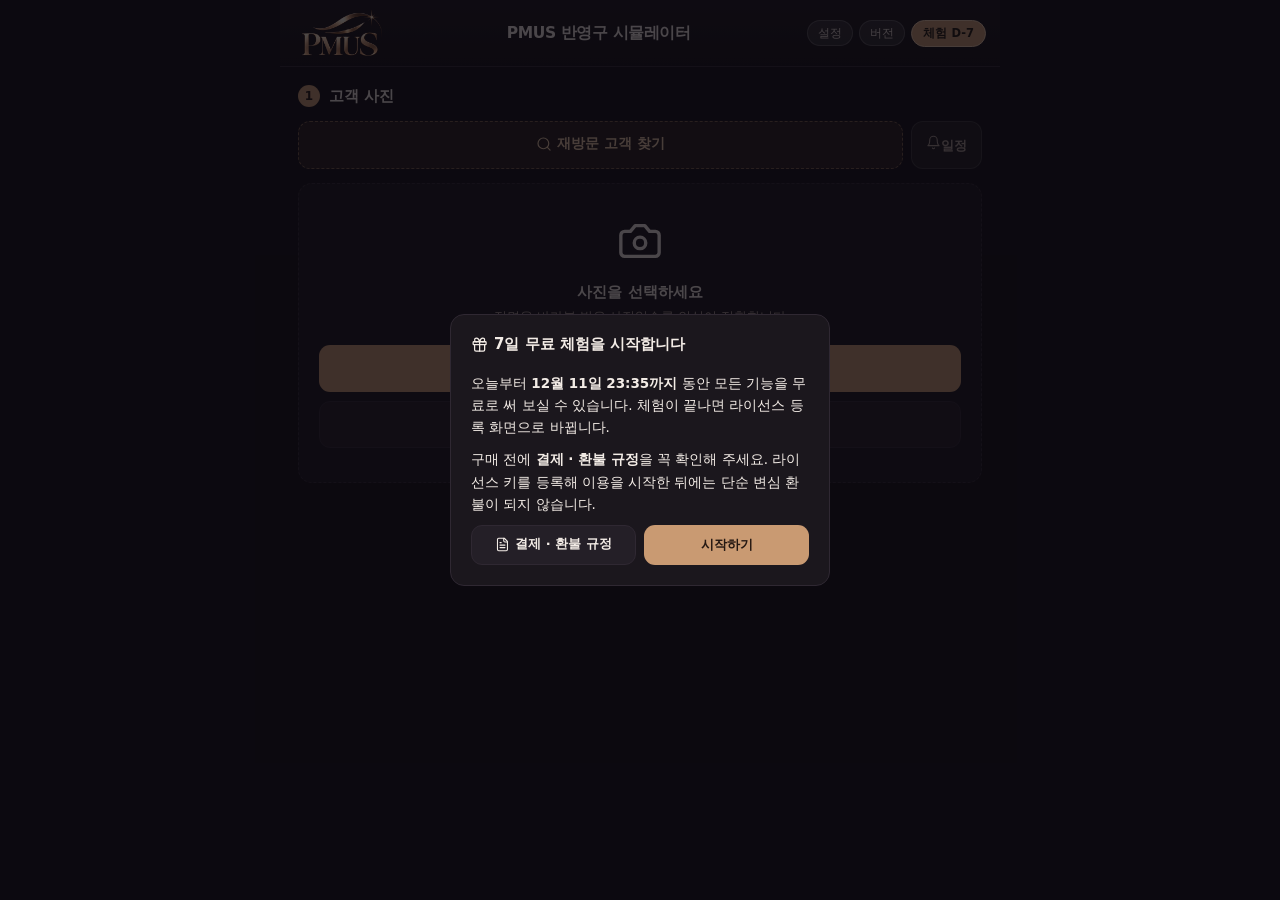
<file: index.html>
<!DOCTYPE html>
<html lang="ko" translate="no" class="notranslate">
<head>
<meta charset="utf-8">
<meta name="google" content="notranslate">
<meta name="viewport" content="width=device-width, initial-scale=1, viewport-fit=cover, maximum-scale=1, user-scalable=no">
<meta name="theme-color" content="#131014">
<title>PMUS 반영구 시뮬레이터</title>
<!-- 아이폰 웹앱 (홈 화면에 추가). 안드로이드 앱 안에서는 쓰이지 않는다. -->
<link rel="manifest" href="manifest.webmanifest">
<link rel="apple-touch-icon" href="assets/icons/icon-180.png">
<meta name="apple-mobile-web-app-capable" content="yes">
<meta name="mobile-web-app-capable" content="yes">
<meta name="apple-mobile-web-app-status-bar-style" content="black-translucent">
<meta name="apple-mobile-web-app-title" content="PMUS">
<script>try { var sk = localStorage.getItem("pmus.skin"); if (sk) document.documentElement.setAttribute("data-skin", sk); } catch (e) {}</script>
<link rel="stylesheet" href="css/skins.css?v=212">
<script src="js/i18n.js?v=212"></script>
<script src="js/line-icons.js?v=212" defer></script>
<script src="js/dialog.js?v=212"></script>
<script src="js/tutorial.js?v=212" defer></script>
<link rel="stylesheet" href="css/app.css?v=212">
</head>
<body>

<header class="app-bar">
    <img src="assets/logo.png?v=212" alt="PMUS" class="app-logo" onerror="this.style.display='none'">
    <h1 class="app-title">PMUS 반영구 시뮬레이터</h1>
    <div class="app-bar-end">
        <button id="skin-btn" class="diag-btn skin-btn" type="button" title="화면 디자인" aria-label="화면 디자인 바꾸기">🎨</button>
        <button id="shop-btn" class="diag-btn" type="button">설정</button>
        <button id="diag-btn" class="diag-btn" type="button">버전</button>
        <button id="lic-badge" class="lic-badge" type="button" hidden></button>
    </div>
</header>

<!-- ── 라이선스 활성화 화면 ───────────────────────────────────────── -->
<section id="license-gate" class="step license-gate" hidden>
    <div class="lic-card">
        <img src="assets/logo-full.png?v=212" alt="PMUS — Permanent Makeup Simulator" class="lic-logo">
        <h2 class="lic-title">라이선스 등록</h2>
        <p class="lic-desc" id="lic-message">
            이 앱을 사용하려면 라이선스 등록이 필요합니다.<br>
            아래 <strong>기기 코드</strong>를 판매처로 보내주시면 등록 키를 발급해 드립니다.
        </p>

        <div class="lic-device">
            <span class="lic-device-label">기기 코드</span>
            <code id="lic-device-code">------------</code>
            <button class="btn btn-ghost btn-sm" id="lic-copy-device">복사</button>
        </div>

        <div class="lic-pull">
            <button type="button" class="btn btn-primary" id="lic-pull">발급 키 불러오기</button>
            <p class="lic-pull-help">입금 확인 뒤 발급이 끝났다는 안내를 받으시면 이 버튼만 누르세요. 등록 키를 붙여 넣지 않아도 됩니다.</p>
        </div>
        <label class="lic-label" for="lic-token">발급받은 등록 키</label>
        <textarea id="lic-token" class="lic-input" rows="4"
                  placeholder="전달받은 등록 키를 그대로 붙여넣으세요"
                  autocapitalize="off" autocorrect="off" spellcheck="false"></textarea>

        <div id="lic-error" class="lic-error" hidden></div>

        <div id="lic-prev" class="lic-prev" hidden>
            <p class="lic-prev-text">방금 전까지 쓰던 등록 키가 남아 있습니다<br><small id="lic-prev-info"></small></p>
            <button type="button" class="btn btn-primary" id="lic-restore-prev">이전 등록 키로 계속 쓰기</button>
        </div>

        <button class="btn btn-primary" id="lic-activate">등록하기</button>
        <button type="button" class="btn btn-ghost btn-sm lic-policy-link" data-open-policy>📄 결제 · 환불 규정</button>
        <button type="button" class="btn btn-ghost btn-sm" id="lic-back-trial" hidden>무료 체험으로 돌아가기</button>
    </div>
</section>

<!-- ── 1단계: 사진 선택 ───────────────────────────────────────────── -->
<section id="step-photo" class="step">
    <h2 class="step-title"><span class="step-num">1</span> 고객 사진</h2>

    <!-- 첫 방문은 사진부터, 재방문은 고객부터 — 두 갈래를 여기서 가른다 -->
    <div id="crm-bar" class="crm-bar" hidden>
        <div class="crm-entry">
            <button type="button" class="crm-find" id="crm-find">🔍 재방문 고객 찾기</button>
            <button type="button" class="crm-plan-btn" id="crm-plan-open">🔔 <span id="crm-plan-count">일정</span></button>
        </div>
        <div class="crm-current" id="crm-current" hidden>
            <div class="crm-who">
                <strong id="crm-cur-name"></strong>
                <span id="crm-cur-sub"></span>
            </div>
            <button type="button" class="crm-detach" id="crm-detach" title="이 고객과 연결 끊기">✕</button>
        </div>
    </div>

    <div id="drop-zone" class="drop-zone">
        <div class="drop-icon">📷</div>
        <p class="drop-main">사진을 선택하세요</p>
        <p class="drop-sub">정면을 바라본 밝은 사진일수록 인식이 정확합니다</p>
        <div class="drop-actions">
            <button class="btn btn-primary" id="btn-camera">카메라로 촬영</button>
            <label class="btn btn-ghost" id="btn-gallery" for="file-gallery" role="button" tabindex="0">앨범에서 선택</label>
            <p class="drop-hint" id="samsung-hint" hidden>삼성 인터넷으로 설치한 앱이라 '작업 선택' 이 먼저 뜹니다. <b>파일</b> → 갤러리를 고르시거나, <b>크롬으로 다시 설치</b>하면 갤러리가 바로 열립니다.</p>
        </div>
    </div>

    <input type="file" id="file-camera"  accept="image/*" capture="user" hidden>
    <!-- 앨범: 'image/*' 로 두면 안드로이드 크롬이 카메라·내 파일·파일을 고르는 창을 먼저 띄운다.
         형식을 하나하나 적으면 갤러리(사진 선택기)로 바로 간다. 아이폰은 HEIC 사진을 JPEG 로 바꿔 넘겨준다. -->
    <input type="file" id="file-gallery" accept="image/jpeg,image/png,image/webp" hidden>

    <div id="photo-preview" class="photo-preview" hidden>
        <img id="preview-img" alt="선택한 고객 사진">
        <div class="photo-meta">
            <span id="photo-size"></span>
            <span id="detect-status" class="badge">인식 대기</span>
        </div>
        <button class="btn btn-ghost btn-sm" id="btn-rephoto">다른 사진 선택</button>
    </div>
</section>

<!-- ── 2단계: 시술 부위 ───────────────────────────────────────────── -->
<section id="step-mode" class="step" hidden>
    <h2 class="step-title"><span class="step-num">2</span> 시술 부위</h2>
    <div class="mode-tabs">
        <button class="mode-tab is-active" data-mode="brow" data-feat="brow">눈썹</button>
        <button class="mode-tab" data-mode="lip" data-feat="lip">입술</button>
        <!-- 2026-10-16 원장님: 아이라인 · 헤어라인 시뮬레이터를 추가할 예정 — 지금은 '준비 중' 탭 -->
        <button class="mode-tab" data-mode="eyeline" data-feat="eyeline" data-beta="1">아이라인<small>베타</small></button>
        <button class="mode-tab" data-mode="hairline" data-feat="hairline" data-beta="1">헤어라인<small>베타</small></button>
    </div>

    <p class="carry-note" id="carry-note" hidden></p>
    <div class="carry-picker" id="carry-picker" hidden></div>
    <button type="button" class="carry-go" id="carry-go" hidden>✏️ 이 사진으로 편집하기</button>

    <div class="edit-tabs" id="edit-tabs">
        <button class="edit-tab is-active" data-edit="quick" type="button">
            <b>퀵</b><em>바로 조절 · 빠른 상담</em>
        </button>
        <button class="edit-tab" data-edit="manual" type="button">
            <b>메뉴얼</b><em>디자인 선택 · 세부 조정</em>
        </button>
    </div>

    <label id="opt-standard-lip" class="opt-row" hidden>
        <input type="checkbox" id="chk-standard-lip">
        <span class="opt-text">
            <b>메뉴얼에서 얼굴 인식 없이 기본 입술선으로 시작</b>
            <em>인식이 안 되는 기기에서 켜세요. 표준 입술을 얼굴 위에 놓고
                끌어서 맞추면 됩니다. 퀵은 이 설정과 상관없이 실제 입술을
                따라갑니다. 한 번 켜두면 계속 유지됩니다.</em>
        </span>
    </label>
</section>

<!-- ── 3단계: 눈썹 디자인 ─────────────────────────────────────────── -->
<section id="step-design" class="step" hidden>
    <h2 class="step-title"><span class="step-num">3</span> 눈썹 디자인</h2>
    <p class="step-hint">탭을 고르고 디자인을 누르면 <strong>편집 화면</strong>으로 넘어갑니다.
       쓰시던 고유 디자인은 <strong>[내 디자인]</strong> 탭에서 등록하세요 (종이에 그린 그림 사진도 됩니다).</p>
    <div id="design-grid" class="design-grid"></div>
    <input type="file" id="design-file" accept="image/jpeg,image/png,image/webp" hidden>
</section>

<!-- ── 시뮬레이터 ─────────────────────────────────────────────────── -->
<section id="step-canvas" class="step step-canvas" hidden>
    <div id="canvas-loading" class="canvas-loading" hidden>
        <div class="spinner"></div>
        <p id="loading-text">준비 중...</p>
    </div>
    <iframe id="sim-frame" title="시뮬레이터" frameborder="0" scrolling="no"></iframe>
</section>

<button id="settings-toggle" class="settings-toggle" type="button">편집으로 돌아가기</button>

<div id="lic-sheet" class="lic-sheet" hidden>
    <div class="lic-sheet-box">
        <h3 class="lic-sheet-title">라이선스 정보</h3>
        <dl id="lic-detail" class="lic-detail"></dl>
        <div class="lic-sheet-actions">
            <button class="btn btn-ghost btn-sm" id="lic-pull2">새 발급 불러오기</button>
            <button class="btn btn-ghost btn-sm" id="lic-change">등록 키 변경</button>
            <button class="btn btn-primary btn-sm" id="lic-close">닫기</button>
        </div>
    </div>
</div>

<!-- ── 무료 체험 안내 (처음 열었을 때 한 번) ───────────────────────── -->
<div id="trial-sheet" class="lic-sheet" hidden>
    <div class="lic-sheet-box">
        <h3 class="lic-sheet-title">🎁 7일 무료 체험을 시작합니다</h3>
        <p class="trial-desc">오늘부터 <strong id="trial-until">7일</strong> 동안 모든 기능을 무료로 써 보실 수 있습니다.
           체험이 끝나면 라이선스 등록 화면으로 바뀝니다.</p>
        <p class="trial-desc">구매 전에 <strong>결제 · 환불 규정</strong>을 꼭 확인해 주세요.
           라이선스 키를 등록해 이용을 시작한 뒤에는 단순 변심 환불이 되지 않습니다.</p>
        <div class="lic-sheet-actions">
            <button class="btn btn-ghost btn-sm" data-open-policy>📄 결제 · 환불 규정</button>
            <button class="btn btn-primary btn-sm" id="trial-ok">시작하기</button>
        </div>
    </div>
</div>

<!-- ── 결제 · 환불 규정 (내용은 policy.html 한 곳에서 가져온다) ───────── -->
<div id="policy-sheet" class="lic-sheet" hidden>
    <div class="lic-sheet-box policy-box">
        <div id="policy-body" class="policy-body" data-i18n-blocks>불러오는 중…</div>
        <div class="lic-sheet-actions">
            <button class="btn btn-primary btn-sm" id="policy-close">닫기</button>
        </div>
    </div>
</div>

<!-- ── 화면 디자인(스킨) 고르기 (2026-10-21) ─────────────────────────── -->
<div id="skin-sheet" class="lic-sheet" hidden>
    <div class="lic-sheet-box">
        <h3 class="lic-sheet-title">🎨 화면 디자인</h3>
        <p class="lic-desc">샵 분위기에 맞는 화면을 고르세요. 누르면 바로 바뀌고, 이 기기에 기억됩니다. 고객 사진 · 결과 사진에는 영향이 없습니다.</p>
        <div class="skin-grid" id="skin-grid"></div>
        <div class="lic-sheet-actions">
            <button class="btn btn-primary btn-sm" id="skin-close">닫기</button>
        </div>
    </div>
</div>

<!-- ── 프로그램 설정 (2026-11-17) — 매장마다 로고 · 색 · 시작 방식을 맞춘다 ── -->
<div id="shop-sheet" class="lic-sheet" hidden>
    <div class="lic-sheet-box shop-box">
        <h3 class="lic-sheet-title">프로그램 설정</h3>

        <!-- 언어 (2026-11-20) — 단추 이름은 그 나라 말로 적어 두고 번역하지 않는다 -->
        <section class="shop-sec">
            <h4>언어 · <span data-no-i18n>Language</span></h4>
            <p class="shop-help">화면에 나오는 글자를 고른 언어로 바꿉니다. 누르면 프로그램이 다시 열립니다. 고객 이름 · 메모처럼 직접 쓴 글은 그대로입니다.</p>
            <div class="shop-seg shop-seg3 shop-lang" id="shop-lang" data-no-i18n></div>
        </section>

        <section class="shop-sec">
            <h4>매장 로고</h4>
            <p class="shop-help">위쪽 PMUS 로고 자리에 우리 매장 로고를 넣습니다. <strong>정사각형(1:1) 그림</strong>을 권장합니다 — 512 × 512px 이상, 배경이 투명한 PNG 가 가장 깔끔합니다. 가로나 세로로 긴 그림은 잘리지 않고 틀 안에 작게 들어갑니다.</p>
            <div class="shop-logo-row">
                <div class="shop-logo-prev"><img id="shop-logo-prev" alt="지금 로고"></div>
                <div class="shop-logo-btns">
                    <label class="btn btn-ghost btn-sm" for="shop-logo-file" role="button" tabindex="0">로고 고르기</label>
                    <button type="button" class="btn btn-ghost btn-sm" id="shop-logo-reset">기본 로고로</button>
                </div>
                <input type="file" id="shop-logo-file" accept="image/*" hidden>
            </div>
            <!-- 저장하는 사진에도 매장 로고 (2026-11-18 원장님 요청) -->
            <p class="shop-help shop-stamp-help">저장하는 사진에 로고 넣기 — 로고를 넣은 뒤 자리를 고릅니다.</p>
            <div class="shop-seg shop-seg3" id="shop-stamp">
                <button type="button" data-v="tl">왼쪽 위</button>
                <button type="button" data-v="tr">오른쪽 위</button>
                <button type="button" data-v="off">넣지 않기</button>
                <button type="button" data-v="bl">왼쪽 아래</button>
                <button type="button" data-v="br">오른쪽 아래</button>
            </div>
        </section>

        <section class="shop-sec">
            <h4>화면 색</h4>
            <p class="shop-help">배색을 고르거나, 아래에서 배경 색과 버튼 색을 직접 정합니다. 두 가지만 고르면 나머지 색은 거기에 맞춰 정해집니다.</p>
            <div class="shop-presets" id="shop-presets"></div>
            <div class="shop-colors">
                <label>배경 색 <input type="color" id="shop-bg"></label>
                <label>버튼 색 <input type="color" id="shop-accent"></label>
            </div>
            <div class="shop-sample" id="shop-sample">
                <span class="shop-sample-card">미리 보기</span>
                <span class="shop-sample-btn">버튼</span>
                <span class="shop-sample-ghost">보조 버튼</span>
            </div>
            <button type="button" class="btn btn-ghost btn-sm shop-wide" id="shop-color-reset">기본 색으로</button>
        </section>

        <section class="shop-sec">
            <h4>글꼴 · 글자 크기</h4>
            <p class="shop-help">모두 무료로 쓸 수 있는 글꼴입니다. 단추마다 그 글꼴로 적혀 있고, 누르면 아래 미리 보기와 프로그램 전체에 바로 적용됩니다. 기본 말고는 인터넷에서 받아 오므로 연결이 필요합니다.</p>
            <div class="shop-fonts" id="shop-fonts"></div>
            <!-- 고른 글꼴 · 크기로 메뉴가 어떻게 보일지 (2026-11-17 원장님 요청) -->
            <div class="shop-fontprev" id="shop-fontprev" aria-label="글꼴 미리 보기">
                <div class="shop-fp-head"><span>미리 보기</span><em id="shop-fp-name"></em></div>
                <div class="shop-fp-title">눈썹 디자인 · 자연결 아치</div>
                <div class="shop-fp-row">
                    <span class="shop-sample-btn">퀵</span>
                    <span class="shop-sample-ghost">메뉴얼</span>
                    <span class="shop-fp-val">눈썹 기장 <b>100%</b></span>
                </div>
                <p class="shop-fp-text">고객 사진을 넣고 디자인을 고르면 시술 후 모습을 바로 보여 드립니다. ABC 123</p>
            </div>
            <div class="shop-seg" id="shop-size">
                <button type="button" data-v="0.92">작게</button>
                <button type="button" data-v="1">보통</button>
                <button type="button" data-v="1.1">크게</button>
                <button type="button" data-v="1.2">아주 크게</button>
            </div>
        </section>

        <section class="shop-sec">
            <h4>시작 방식</h4>
            <p class="shop-help">앱을 켜고 사진을 넣었을 때 먼저 열리는 편집 방식입니다.</p>
            <div class="shop-seg" id="shop-start">
                <button type="button" data-v="quick">퀵</button>
                <button type="button" data-v="manual">메뉴얼</button>
            </div>
        </section>

        <section class="shop-sec">
            <h4>처음 상태로</h4>
            <p class="shop-help">로고 · 화면 색 · 글꼴 · 글자 크기 · 시작 방식을 모두 처음 상태로 되돌립니다. 등록 키와 작업 내용, 내 디자인은 그대로입니다.</p>
            <button type="button" class="btn btn-ghost btn-sm shop-wide" id="shop-reset-all">모든 설정 기본값으로</button>
        </section>

        <p class="shop-help shop-foot">설정은 이 기기에만 저장됩니다. 편집 화면의 색은 편집 화면을 다시 열 때 바뀝니다.</p>
        <div class="lic-sheet-actions">
            <button class="btn btn-primary btn-sm" id="shop-close">닫기</button>
        </div>
    </div>
</div>

<!-- ── 버전 & 진단 ────────────────────────────────────────────────── -->
<div id="diag-sheet" class="lic-sheet" hidden>
    <div class="lic-sheet-box">
        <h3 class="lic-sheet-title">버전</h3>

        <div class="ver-now">
            <span class="ver-label">현재 버전</span>
            <strong id="ver-current">—</strong>
        </div>

        <div id="ver-state" class="ver-state">새 버전이 있는지 확인해 보세요.</div>

        <div id="ver-bar" class="ver-bar" hidden><i id="ver-bar-fill"></i></div>

        <div class="ver-actions">
            <button class="btn btn-ghost btn-sm" id="ver-check">새 버전 확인</button>
            <button class="btn btn-primary btn-sm" id="ver-get" hidden>지금 받아서 설치</button>
        </div>

        <!-- 튜토리얼 (2026-11-24) — 눈썹 · 입술 중 골라 따라 하기 (js/tutorial.js) -->
        <button type="button" class="btn btn-ghost ver-manual ver-tutorial" id="ver-tutorial">
            🎓 튜토리얼 진행하기
        </button>

        <button type="button" class="btn btn-ghost ver-policy" data-open-policy>📄 결제 · 환불 규정</button>

        <details class="ver-diag ver-log" id="ver-log-box">
            <summary>업데이트 내역</summary>
            <ol id="ver-log" class="ver-log-list"></ol>
        </details>

        <details class="ver-diag">
            <summary>기기 진단 (문제가 있을 때만)</summary>
            <p class="design-dlg-guide">
                눈썹이나 입술이 <strong>보이지 않는 기기</strong>에서 아래를
                <strong>그대로 캡처해 보내주세요.</strong> 무엇이 막혔는지 여기에 남습니다.
            </p>
            <pre id="diag-out" class="diag-out">진단하기를 눌러 주세요.</pre>
            <div class="lic-sheet-actions">
                <button class="btn btn-ghost btn-sm" id="diag-copy">복사</button>
                <button class="btn btn-ghost btn-sm" id="diag-run">다시 진단</button>
            </div>
        </details>

        <div class="lic-sheet-actions">
            <button class="btn btn-primary btn-sm" id="diag-close">닫기</button>
        </div>
    </div>
</div>

<!-- 사진 크게 보기 — 상담 중에 고객과 같이 보는 자리 -->
<div id="crm-zoom" class="crm-zoom" hidden>
    <img id="crm-zoom-img" alt="">
    <div class="crm-zoom-bar">
        <span id="crm-zoom-cap"></span>
        <span class="crm-zoom-hint">두 손가락으로 확대</span>
        <button type="button" id="crm-zoom-del" class="crm-zoom-del" hidden>지우기</button>
        <button type="button" id="crm-zoom-close" class="crm-zoom-close">닫기</button>
    </div>
</div>

<!-- ── 고객 장부 ──────────────────────────────────────────────────── -->
<div id="crm-sheet" class="lic-sheet" hidden>
    <div class="lic-sheet-box crm-box">

        <!-- 찾기 -->
        <div id="crm-view-list">
            <h3 class="lic-sheet-title">고객 찾기</h3>
            <input type="text" id="crm-q" class="lic-input crm-q"
                   placeholder="이름 또는 번호 뒷자리"
                   autocapitalize="off" autocorrect="off" spellcheck="false">
            <div id="crm-list" class="crm-list"></div>
            <!-- 장부 백업 (2026-10-21): 고객 기록 · 사진은 이 기기 안에만 있다. 폰을 잃거나 바꿀 때를 대비해 파일로 -->
            <div class="crm-backup" id="crm-backup">
                <div class="crm-backup-note" id="crm-backup-note"></div>
                <div class="crm-backup-btns">
                    <button type="button" class="btn btn-ghost btn-sm" id="crm-export">📦 장부 백업 파일 만들기</button>
                    <label class="btn btn-ghost btn-sm" for="crm-import-file" role="button">📂 백업 불러오기</label>
                    <input type="file" id="crm-import-file" accept=".pmus,.json,application/json" hidden>
                </div>
            </div>
            <div class="lic-sheet-actions">
                <button class="btn btn-ghost btn-sm" id="crm-new">+ 새 고객</button>
                <button class="btn btn-primary btn-sm" id="crm-close">닫기</button>
            </div>
        </div>

        <!-- 고객 카드 -->
        <div id="crm-view-card" hidden>
            <h3 class="lic-sheet-title" id="crm-card-name">고객</h3>
            <div class="crm-meta" id="crm-card-meta"></div>
            <div class="crm-memo" id="crm-card-memo" hidden></div>

            <div class="crm-sec-title">시술 이력</div>
            <div id="crm-history" class="crm-history"></div>

            <!-- 시술 후 사진은 시술이 끝난 뒤에 찍는다 -->
            <input type="file" id="crm-shot-file" accept="image/*" capture="environment" hidden>

            <div class="ver-actions">
                <button class="btn btn-primary btn-sm" id="crm-start">이 고객으로 상담 시작</button>
            </div>
            <div class="lic-sheet-actions">
                <button class="btn btn-ghost btn-sm" id="crm-edit">고객 정보 수정</button>
                <button class="btn btn-ghost btn-sm" id="crm-back">← 목록</button>
            </div>
        </div>

        <!-- 리터치 예정일 고르기 -->
        <div id="crm-view-retouch" hidden>
            <h3 class="lic-sheet-title">리터치 예정일</h3>
            <p class="design-dlg-guide" id="crm-retouch-who"></p>
            <div class="crm-quick" id="crm-retouch-quick"></div>
            <label class="lic-label" for="crm-retouch-date">직접 고르기</label>
            <input type="date" id="crm-retouch-date" class="lic-input">
            <div class="lic-sheet-actions">
                <button class="btn btn-ghost btn-sm" id="crm-retouch-off">예정 없음</button>
                <button class="btn btn-ghost btn-sm" id="crm-retouch-cancel">취소</button>
                <button class="btn btn-primary btn-sm" id="crm-retouch-save">저장</button>
            </div>
        </div>

        <!-- 일정 -->
        <div id="crm-view-plan" hidden>
            <h3 class="lic-sheet-title">관리 일정</h3>
            <div class="crm-plan-tabs">
                <button type="button" class="is-active" data-span="14">2주</button>
                <button type="button" data-span="30">1개월</button>
                <button type="button" data-span="90">3개월</button>
                <button type="button" data-span="0">전체</button>
            </div>
            <div id="crm-plan" class="crm-plan"></div>
            <div class="lic-sheet-actions">
                <button class="btn btn-primary btn-sm" id="crm-plan-close">닫기</button>
            </div>
        </div>

        <!-- 새로 만들기 · 수정 -->
        <div id="crm-view-edit" hidden>
            <h3 class="lic-sheet-title" id="crm-edit-title">새 고객</h3>

            <label class="lic-label" for="crm-f-name">이름</label>
            <input type="text" id="crm-f-name" class="lic-input" maxlength="30" placeholder="김OO">

            <label class="lic-label" for="crm-f-phone">연락처</label>
            <input type="text" id="crm-f-phone" class="lic-input" maxlength="20"
                   inputmode="tel" placeholder="010-0000-0000">

            <label class="lic-label" for="crm-f-memo">메모</label>
            <textarea id="crm-f-memo" class="lic-input" rows="3"
                      placeholder="피부 상태, 선호하는 모양, 주의사항 등"></textarea>

            <label class="crm-consent">
                <input type="checkbox" id="crm-f-consent">
                <span>
                    <b>사진 보관에 동의받았습니다</b>
                    <em>얼굴 사진은 개인정보입니다. 동의한 날짜가 기록되며,
                        고객이 요청하면 '고객 삭제' 로 사진까지 남김없이 지울 수 있습니다.</em>
                </span>
            </label>

            <div id="crm-edit-error" class="lic-error" hidden></div>

            <div class="lic-sheet-actions">
                <button class="btn btn-ghost btn-sm" id="crm-delete" hidden>고객 삭제</button>
                <button class="btn btn-ghost btn-sm" id="crm-edit-cancel">취소</button>
                <button class="btn btn-primary btn-sm" id="crm-save">저장</button>
            </div>
        </div>

    </div>
</div>

<!-- ── 내 디자인 등록 ─────────────────────────────────────────────── -->
<div id="design-dialog" class="lic-sheet" hidden>
    <div class="lic-sheet-box">
        <h3 class="lic-sheet-title">내 디자인 등록</h3>

        <div class="design-dlg-preview-wrap">
            <img id="design-dlg-preview" alt="등록할 디자인 미리보기">
        </div>
        <p id="design-dlg-size" class="design-dlg-size"></p>
        <div id="design-dlg-error" class="lic-error" hidden></div>

        <p class="design-dlg-guide">
            <strong>종이에 그린 디자인을 찍은 사진</strong>도 됩니다 — 종이 배경을 자동으로 지워 투명하게 만듭니다.
            흰 종이에 <strong>왼쪽 눈썹 한 쪽</strong>만 진하게 그리고, 밝은 곳에서 위에서 똑바로 찍어 주세요.
            <strong>시술을 마친 눈썹 사진</strong>도 됩니다 — 피부를 지우고 눈썹 결만 남깁니다.
            눈썹 한 쪽이 화면에 꽉 차게, 밝은 곳에서 정면으로 가까이 찍어 주세요 (머리카락 · 눈이 들어가지 않게).
            배경이 투명한 PNG 도 그대로 됩니다. 오른쪽은 자동으로 좌우 반전해서 만들고,
            색은 편집 화면에서 다시 입히므로 모양과 농담만 있으면 됩니다.
        </p>

        <label class="lic-label" for="design-dlg-name">디자인 이름</label>
        <input type="text" id="design-dlg-name" class="lic-input" maxlength="24"
               placeholder="예) 원장님 시그니처 아치">

        <button type="button" id="design-dlg-flip" class="btn btn-ghost btn-sm design-dlg-flip">
            좌우 뒤집기
        </button>

        <div class="lic-sheet-actions">
            <button class="btn btn-ghost btn-sm" id="design-dlg-cancel">취소</button>
            <button class="btn btn-primary btn-sm" id="design-dlg-save">등록</button>
        </div>
    </div>
</div>

<!-- ── 촬영 화면 (가이드 점선) ─────────────────────────────────── -->
<div id="cam" class="cam" hidden>
    <div class="cam-bar">
        <span class="cam-title">가이드에 맞춰 촬영</span>
        <button type="button" id="cam-auto" class="cam-flip cam-auto" aria-pressed="false" hidden style="display:none">자동 촬영 꺼짐</button>
        <button type="button" id="cam-flip" class="cam-flip">앞/뒤 전환</button>
        <button type="button" id="cam-close" class="cam-close">닫기</button>
    </div>

    <div class="cam-stage">
        <div class="cam-frame" id="cam-frame">
            <video id="cam-video" playsinline muted autoplay></video>
            <svg class="cam-guide" id="cam-guide" preserveAspectRatio="none" aria-hidden="true">
                <!-- 5×5 격자 (JS 가 그린다) -->
                <g id="g-grid" class="g-grid"></g>
                <!-- 머리 윤곽 -->
                <ellipse id="g-head"></ellipse>
                <!-- 두 눈을 이은 선 — 수평이면 초록 (JS 가 그린다) -->
                <line id="g-level" class="g-level" x1="0" y1="0" x2="0" y2="0"></line>
            </svg>
            <div id="cam-status" class="cam-status" hidden></div>
        </div>
        <p class="cam-hint">
            <strong>50cm 쯤 떨어져서</strong> 코를 <strong>가운데 세로선</strong>에 맞추고, 얼굴을 <strong>타원 안에</strong>.<br>
            아래 <strong>둥근 단추</strong>를 눌러 찍으면, 기울어진 사진은 <strong>수평을 자동으로 맞춥니다</strong>.
        </p>
    </div>

    <div class="cam-actions">
        <button type="button" id="cam-shoot" class="cam-shoot" aria-label="촬영"></button>
    </div>
    <div id="cam-error" class="cam-error" hidden></div>
</div>

<div id="toast" class="toast" hidden></div>

<!-- ── 폰 · 태블릿을 브라우저 탭으로 열면: 앱 설치 화면 (2026-10-27) ──────
     브라우저 탭에서는 쓰지 않는다. 홈 화면 앱(전체 화면)으로만 연다.
     운영체제 · 브라우저를 알아내 버튼 하나로 그 환경에 맞는 설치를 한다 (pwa.js). -->
<div id="pwa-install" class="pwa-gate" hidden>
    <div class="pwa-gate-inner" role="dialog" aria-labelledby="pwa-install-title">
        <img src="assets/logo-full.png" alt="PMUS" class="pwa-gate-logo">
        <h2 id="pwa-install-title" class="pwa-gate-title">PMUS 앱 설치</h2>
        <p class="pwa-gate-desc" id="pwa-gate-desc">아래 버튼을 누르면 홈 화면에 PMUS 앱이 생깁니다.<br>앱은 주소창 없이 전체 화면으로 열립니다.</p>
        <button class="btn btn-primary pwa-gate-go" id="pwa-install-go" type="button">📲 PMUS 앱 설치하기</button>
        <p class="pwa-gate-sub" id="pwa-gate-sub" hidden></p>
        <!-- 아이폰 · 아이패드: 버튼 없이 바로 그림으로 (애플은 웹에서 설치 창을 띄울 수 없다) -->
        <ol class="pwa-ios" id="pwa-ios" hidden>
            <li>
                <i class="n">1</i>
                <div><p id="pwa-ios-1">화살표가 가리키는 <span class="pwa-k">공유 <span class="pwa-share" aria-hidden="true"></span></span> 버튼을 누르세요</p></div>
            </li>
            <li>
                <i class="n">2</i>
                <div>
                    <p>목록에서 <span class="pwa-k">홈 화면에 추가</span>를 누르세요</p>
                    <div class="pwa-mock" aria-hidden="true">
                        <span>복사</span><span>즐겨찾기에 추가</span>
                        <span class="hit"><em>⊞</em> 홈 화면에 추가</span>
                    </div>
                    <small id="pwa-ios-2s">안 보이면 목록을 위로 올리거나 <b>더 보기</b>를 누르세요</small>
                </div>
            </li>
            <li>
                <i class="n">3</i>
                <div><p>오른쪽 위 <span class="pwa-k">추가</span>를 누르면 끝</p>
                    <small><b>웹 앱으로 열기</b>가 보이면 켜 둔 채로 추가하세요. 이후 홈 화면의 <b>PMUS 아이콘</b>으로 엽니다.</small></div>
            </li>
        </ol>
    </div>
    <!-- 아이폰 · 아이패드: 버튼을 누르면 공유 버튼 자리를 가리키는 안내 -->
    <div class="pwa-point" id="pwa-point" hidden>
        <div class="pwa-point-arrow" id="pwa-point-arrow" aria-hidden="true"></div>
        <div class="pwa-point-card">
            <p class="pwa-point-step"><i class="n">1</i> <span id="pwa-point-1">화살표가 가리키는 <span class="pwa-k">공유 <span class="pwa-share" aria-hidden="true"></span></span> 버튼을 누르세요</span></p>
            <p class="pwa-point-step"><i class="n">2</i> <span><span class="pwa-k">홈 화면에 추가</span> → <span class="pwa-k">추가</span></span></p>
            <p class="pwa-point-step"><i class="n">3</i> <span>홈 화면의 <b>PMUS 아이콘</b>으로 여세요</span></p>
            <button class="pwa-point-close" id="pwa-point-close" type="button">닫기</button>
        </div>
    </div>
</div>

<!-- ── 아이폰 웹앱: 사진 저장 ───────────────────────────────────────── -->
<div id="pwa-save" class="pwa-sheet" hidden>
    <div class="pwa-card" role="dialog" aria-labelledby="pwa-save-title">
        <h2 id="pwa-save-title" class="pwa-title"><span id="pwa-save-count">사진 1장</span> 준비됐습니다</h2>
        <p class="pwa-desc">아래 버튼을 누르고, 뜨는 창에서 <span class="pwa-k">이미지 저장</span>을 누르면 사진 앱에 들어갑니다.</p>
        <button class="btn btn-primary" id="pwa-save-go" type="button">📥 사진 앱에 저장</button>
        <button class="btn btn-ghost" id="pwa-save-cancel" type="button">닫기</button>
    </div>
</div>

<script type="module" src="js/pwa.js?v=212"></script>
<script type="module" src="js/app.js?v=212"></script>
</body>
</html>
</file>
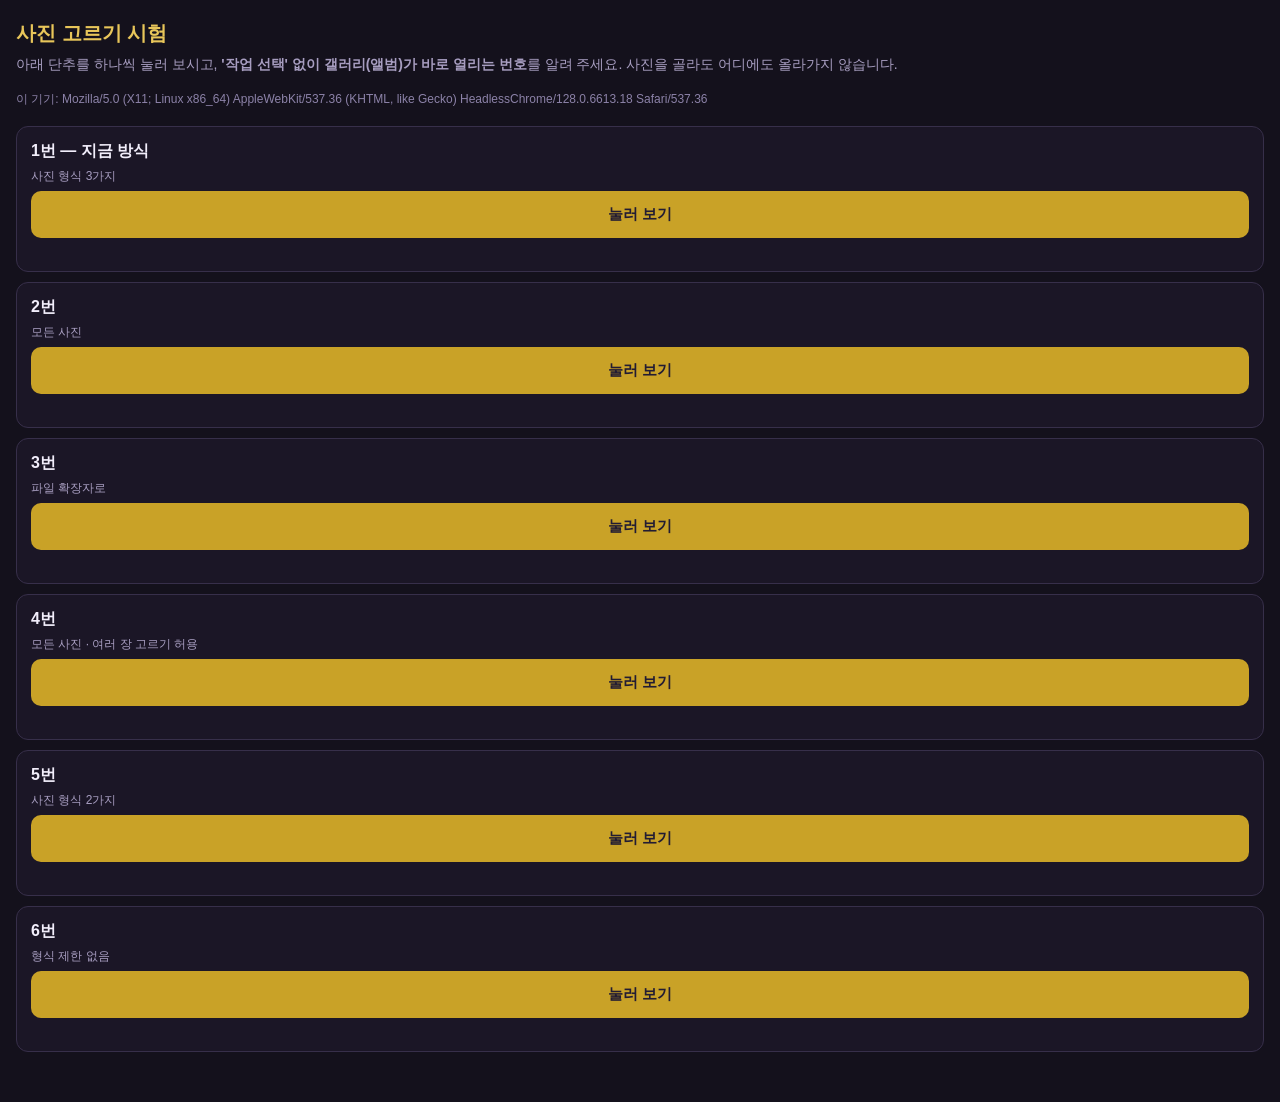
<file: picker-test.html>
<!DOCTYPE html>
<html lang="ko">
<head>
<meta charset="utf-8">
<meta name="viewport" content="width=device-width, initial-scale=1">
<title>사진 고르기 시험</title>
<style>
  :root { color-scheme: dark; }
  body { margin: 0; padding: 20px 16px 40px; background: #14111c; color: #F2EEFB; font-family: 'Apple SD Gothic Neo', 'Malgun Gothic', sans-serif; }
  h1 { font-size: 20px; margin: 0 0 6px; color: #E8C65A; }
  p { margin: 0 0 16px; color: #A79DC0; font-size: 14px; line-height: 1.6; }
  .ua { font-size: 12px; color: #8C82A8; word-break: break-all; margin-bottom: 18px; }
  .row { display: grid; gap: 6px; padding: 14px; margin-bottom: 10px; border: 1px solid #372F4A; border-radius: 12px; background: #1B1626; }
  .row b { font-size: 16px; }
  .row small { color: #A79DC0; font-size: 12px; }
  label.btn { display: block; text-align: center; padding: 14px; border-radius: 10px; background: #C9A227; color: #221C33; font-weight: 800; font-size: 15px; }
  label.btn input { display: none; }
  .res { font-size: 13px; color: #9be29b; min-height: 1em; }
</style>
</head>
<body>
<h1>사진 고르기 시험</h1>
<p>아래 단추를 하나씩 눌러 보시고, <b>'작업 선택' 없이 갤러리(앨범)가 바로 열리는 번호</b>를 알려 주세요. 사진을 골라도 어디에도 올라가지 않습니다.</p>
<div class="ua" id="ua"></div>

<div class="row"><b>1번 — 지금 방식</b><small>사진 형식 3가지</small>
  <label class="btn">눌러 보기<input type="file" accept="image/jpeg,image/png,image/webp"></label><div class="res"></div></div>
<div class="row"><b>2번</b><small>모든 사진</small>
  <label class="btn">눌러 보기<input type="file" accept="image/*"></label><div class="res"></div></div>
<div class="row"><b>3번</b><small>파일 확장자로</small>
  <label class="btn">눌러 보기<input type="file" accept=".jpg,.jpeg,.png,.webp,.heic"></label><div class="res"></div></div>
<div class="row"><b>4번</b><small>모든 사진 · 여러 장 고르기 허용</small>
  <label class="btn">눌러 보기<input type="file" accept="image/*" multiple></label><div class="res"></div></div>
<div class="row"><b>5번</b><small>사진 형식 2가지</small>
  <label class="btn">눌러 보기<input type="file" accept="image/jpeg,image/png"></label><div class="res"></div></div>
<div class="row"><b>6번</b><small>형식 제한 없음</small>
  <label class="btn">눌러 보기<input type="file"></label><div class="res"></div></div>

<script>
  document.getElementById("ua").textContent = "이 기기: " + navigator.userAgent;
  document.querySelectorAll("input[type=file]").forEach(function (inp) {
    inp.addEventListener("change", function () {
      var f = inp.files && inp.files[0];
      inp.closest(".row").querySelector(".res").textContent = f ? "✓ 골랐습니다 (" + Math.round(f.size / 1024) + "KB)" : "";
    });
  });
</script>
</body>
</html>
</file>
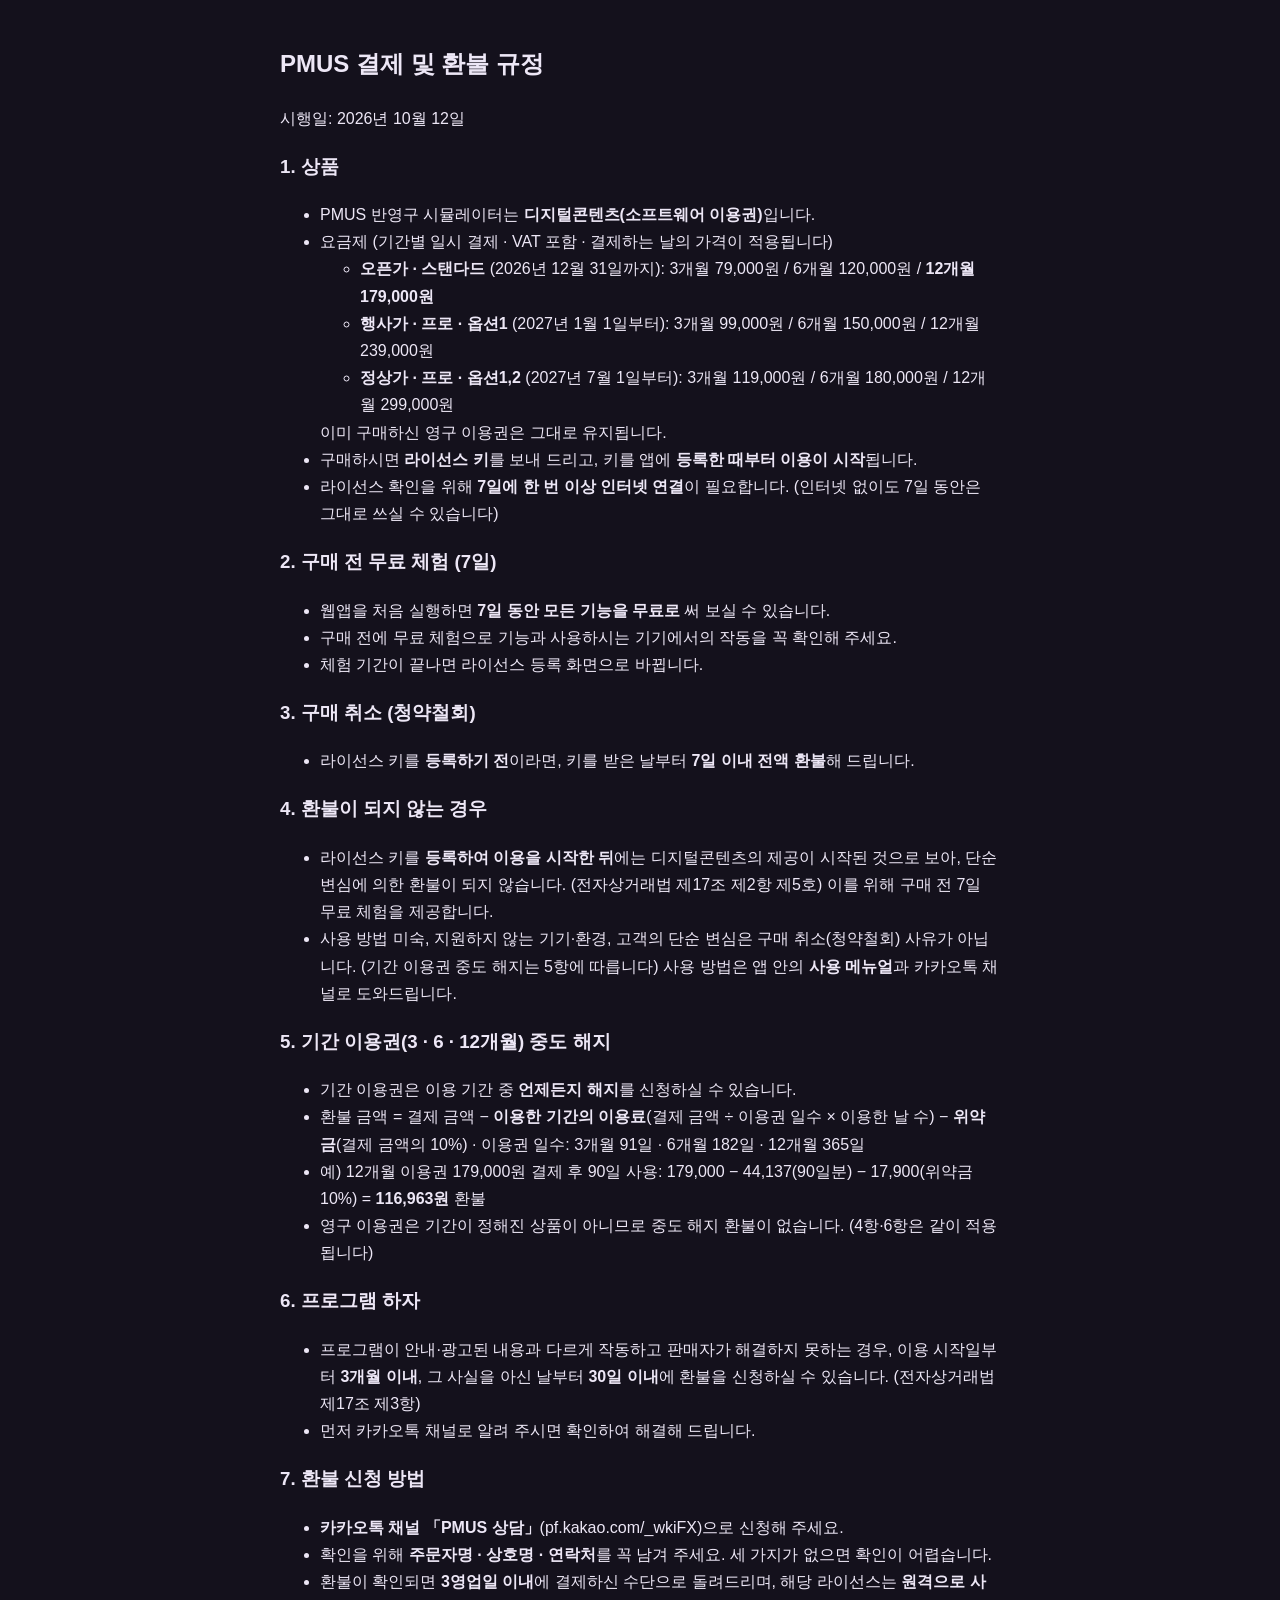
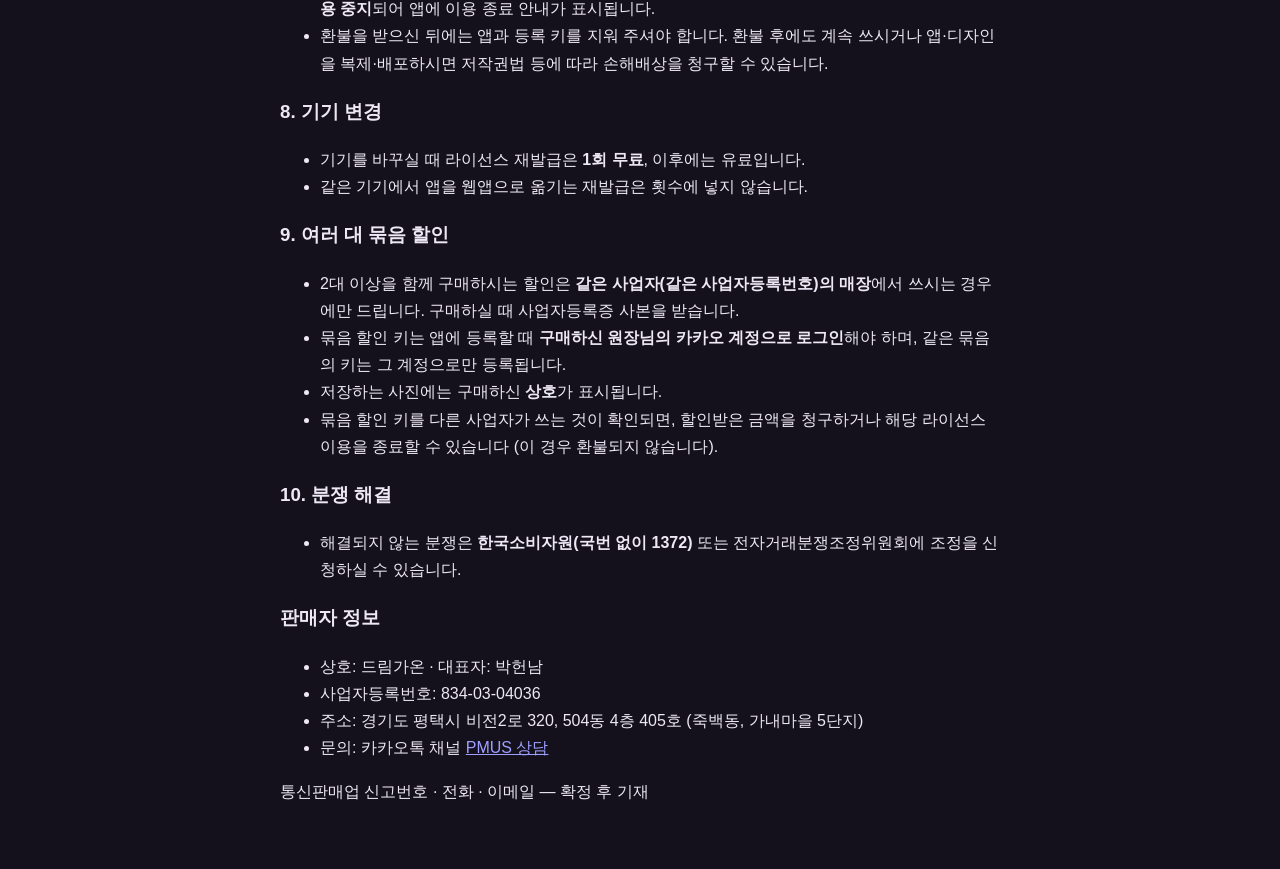
<file: policy.html>
<!doctype html>
<html lang="ko" translate="no" class="notranslate">
<head>
<meta charset="utf-8">
<meta name="google" content="notranslate">
<meta name="viewport" content="width=device-width, initial-scale=1">
<title>PMUS 결제 및 환불 규정</title>
<style>
  :root { color-scheme: dark; }
  body { margin: 0; background: #14111c; color: #EDE7F6; font-family: "Pretendard", "Apple SD Gothic Neo", "Malgun Gothic", sans-serif; line-height: 1.7; }
  main { max-width: 720px; margin: 0 auto; padding: 24px 18px 48px; }
</style>
</head>
<body>
<main>
<!-- 앱(버전 화면·라이선스 화면·무료 체험 안내)과 랜딩페이지가 이 #policy 안의 내용을 그대로 가져다 쓴다.
     문구를 바꿀 때는 여기 한 곳만 고친다. -->
<article id="policy" class="policy">
  <h2>PMUS 결제 및 환불 규정</h2>
  <p class="policy-meta">시행일: 2026년 10월 12일</p>

  <h3>1. 상품</h3>
  <ul>
    <li>PMUS 반영구 시뮬레이터는 <b>디지털콘텐츠(소프트웨어 이용권)</b>입니다.</li>
    <li>요금제 (기간별 일시 결제 · VAT 포함 · 결제하는 날의 가격이 적용됩니다)
      <ul>
        <li><b>오픈가 · 스탠다드</b> (2026년 12월 31일까지): 3개월 79,000원 / 6개월 120,000원 / <b>12개월 179,000원</b></li>
        <li><b>행사가 · 프로 · 옵션1</b> (2027년 1월 1일부터): 3개월 99,000원 / 6개월 150,000원 / 12개월 239,000원</li>
        <li><b>정상가 · 프로 · 옵션1,2</b> (2027년 7월 1일부터): 3개월 119,000원 / 6개월 180,000원 / 12개월 299,000원</li>
      </ul>
      이미 구매하신 영구 이용권은 그대로 유지됩니다.</li>
    <li>구매하시면 <b>라이선스 키</b>를 보내 드리고, 키를 앱에 <b>등록한 때부터 이용이 시작</b>됩니다.</li>
    <li>라이선스 확인을 위해 <b>7일에 한 번 이상 인터넷 연결</b>이 필요합니다. (인터넷 없이도 7일 동안은 그대로 쓰실 수 있습니다)</li>
  </ul>

  <h3>2. 구매 전 무료 체험 (7일)</h3>
  <ul>
    <li>웹앱을 처음 실행하면 <b>7일 동안 모든 기능을 무료로</b> 써 보실 수 있습니다.</li>
    <li>구매 전에 무료 체험으로 기능과 사용하시는 기기에서의 작동을 꼭 확인해 주세요.</li>
    <li>체험 기간이 끝나면 라이선스 등록 화면으로 바뀝니다.</li>
  </ul>

  <h3>3. 구매 취소 (청약철회)</h3>
  <ul>
    <li>라이선스 키를 <b>등록하기 전</b>이라면, 키를 받은 날부터 <b>7일 이내 전액 환불</b>해 드립니다.</li>
  </ul>

  <h3>4. 환불이 되지 않는 경우</h3>
  <ul>
    <li>라이선스 키를 <b>등록하여 이용을 시작한 뒤</b>에는 디지털콘텐츠의 제공이 시작된 것으로 보아,
        단순 변심에 의한 환불이 되지 않습니다. (전자상거래법 제17조 제2항 제5호)
        이를 위해 구매 전 7일 무료 체험을 제공합니다.</li>
    <li>사용 방법 미숙, 지원하지 않는 기기·환경, 고객의 단순 변심은 구매 취소(청약철회) 사유가 아닙니다. (기간 이용권 중도 해지는 5항에 따릅니다)
        사용 방법은 앱 안의 <b>사용 메뉴얼</b>과 카카오톡 채널로 도와드립니다.</li>
  </ul>

  <h3>5. 기간 이용권(3 · 6 · 12개월) 중도 해지</h3>
  <ul>
    <li>기간 이용권은 이용 기간 중 <b>언제든지 해지</b>를 신청하실 수 있습니다.</li>
    <li>환불 금액 = 결제 금액 − <b>이용한 기간의 이용료</b>(결제 금액 ÷ 이용권 일수 × 이용한 날 수)
        − <b>위약금</b>(결제 금액의 10%) · 이용권 일수: 3개월 91일 · 6개월 182일 · 12개월 365일</li>
    <li>예) 12개월 이용권 179,000원 결제 후 90일 사용: 179,000 − 44,137(90일분) − 17,900(위약금 10%) = <b>116,963원</b> 환불</li>
    <li>영구 이용권은 기간이 정해진 상품이 아니므로 중도 해지 환불이 없습니다. (4항·6항은 같이 적용됩니다)</li>
  </ul>

  <h3>6. 프로그램 하자</h3>
  <ul>
    <li>프로그램이 안내·광고된 내용과 다르게 작동하고 판매자가 해결하지 못하는 경우,
        이용 시작일부터 <b>3개월 이내</b>, 그 사실을 아신 날부터 <b>30일 이내</b>에 환불을 신청하실 수 있습니다.
        (전자상거래법 제17조 제3항)</li>
    <li>먼저 카카오톡 채널로 알려 주시면 확인하여 해결해 드립니다.</li>
  </ul>

  <h3>7. 환불 신청 방법</h3>
  <ul>
    <li><b>카카오톡 채널 「PMUS 상담」</b>(pf.kakao.com/_wkiFX)으로 신청해 주세요.</li>
    <li>확인을 위해 <b>주문자명 · 상호명 · 연락처</b>를 꼭 남겨 주세요. 세 가지가 없으면 확인이 어렵습니다.</li>
    <li>환불이 확인되면 <b>3영업일 이내</b>에 결제하신 수단으로 돌려드리며, 해당 라이선스는 <b>원격으로 사용 중지</b>되어 앱에 이용 종료 안내가 표시됩니다.</li>
    <li>환불을 받으신 뒤에는 앱과 등록 키를 지워 주셔야 합니다. 환불 후에도 계속 쓰시거나 앱·디자인을 복제·배포하시면
        저작권법 등에 따라 손해배상을 청구할 수 있습니다.</li>
  </ul>

  <h3>8. 기기 변경</h3>
  <ul>
    <li>기기를 바꾸실 때 라이선스 재발급은 <b>1회 무료</b>, 이후에는 유료입니다.</li>
    <li>같은 기기에서 앱을 웹앱으로 옮기는 재발급은 횟수에 넣지 않습니다.</li>
  </ul>

  <h3>9. 여러 대 묶음 할인</h3>
  <ul>
    <li>2대 이상을 함께 구매하시는 할인은 <b>같은 사업자(같은 사업자등록번호)의 매장</b>에서 쓰시는 경우에만 드립니다. 구매하실 때 사업자등록증 사본을 받습니다.</li>
    <li>묶음 할인 키는 앱에 등록할 때 <b>구매하신 원장님의 카카오 계정으로 로그인</b>해야 하며, 같은 묶음의 키는 그 계정으로만 등록됩니다.</li>
    <li>저장하는 사진에는 구매하신 <b>상호</b>가 표시됩니다.</li>
    <li>묶음 할인 키를 다른 사업자가 쓰는 것이 확인되면, 할인받은 금액을 청구하거나 해당 라이선스 이용을 종료할 수 있습니다 (이 경우 환불되지 않습니다).</li>
  </ul>

  <h3>10. 분쟁 해결</h3>
  <ul>
    <li>해결되지 않는 분쟁은 <b>한국소비자원(국번 없이 1372)</b> 또는 전자거래분쟁조정위원회에 조정을 신청하실 수 있습니다.</li>
  </ul>

  <h3>판매자 정보</h3>
  <ul>
    <li>상호: 드림가온 · 대표자: 박헌남</li>
    <li>사업자등록번호: 834-03-04036</li>
    <li>주소: 경기도 평택시 비전2로 320, 504동 4층 405호 (죽백동, 가내마을 5단지)</li>
    <li>문의: 카카오톡 채널 <a href="https://pf.kakao.com/_wkiFX" target="_blank" rel="noopener">PMUS 상담</a></li>
  </ul>
  <p class="policy-todo">통신판매업 신고번호 · 전화 · 이메일 — 확정 후 기재</p>
</article>
</main>
</body>
</html>
</file>
<file: css/skins.css>
/* =========================================================================
   skins.css — 화면 디자인(스킨) 색표 (2026-10-21)
   -------------------------------------------------------------------------
   화면의 색은 모두 여기 이름(var(--…))으로 쓴다. 스킨을 고르면 <html data-skin="…">
   이 바뀌고, 아래 표의 값만 갈아 끼워진다. 앱 본체와 편집 화면(iframe) 모두 이 파일을 싣는다.
   색 값을 박아 넣은 스타일은 tools/tokenize-colors.py 로 이 이름들로 바꿨다.

   이름                뜻
   --bg / --bg-deep    바탕 / 사진 무대 바탕
   --surface(-2,-3)    카드 · 시트 / 단추 · 입력칸 / 눌린 단추
   --surface-deep      위쪽 띠 그라데이션 시작
   --line / --line-2   테두리 / 진한 테두리
   --text / --text-2   글자 / 조금 옅은 글자
   --muted(-2)         설명 글자
   --link              링크 · 보조 강조 글자
   --accent            강조(단추 바탕 · 조절바)  --accent-2  강조 글자
   --accent-line       강조 테두리             --on-accent 강조 바탕 위 글자
   --sel / --sel-bg    고른 것 테두리 / 바탕
   --rose(-2) ...      고객관리 · 초기화의 장밋빛
   --tint-rgb          옅은 덧칠(어두운 스킨은 흰색, 밝은 스킨은 검정)
   ========================================================================= */

/* ── 미드나잇 로즈골드 (기본) — 로고 · 랜딩과 같은 로즈골드 하나 + 거의 무채색 어둠 (2026-11-06)
 *    예전: 보랏빛 바탕 + 겨자 노랑 단추 + 보라 선택 테두리 → 색이 셋이라 같은 브랜드로 안 보였다 */
:root, html[data-skin="midnight"] {
    --tab-a: #29232c; --tab-b: #1f1a21; --wipe-bg: #2e1b22; --danger: #f2a7a7;
    --bg: #131014; --bg-deep: #0e0b0f;
    --surface: #1b171d; --surface-2: #241f27; --surface-3: #322b35; --surface-deep: #1b171d;
    --line: #2f2832; --line-2: #443b47;
    --text: #f3ece6; --text-2: #ddd3cc; --muted: #a89a92; --muted-2: #8b7e77; --link: #ebcba9;
    --accent: #c99a72; --accent-2: #ebcba9; --accent-line: #6e5440; --on-accent: #241812;
    --sel: #c99a72; --sel-bg: #3a2d26;
    --rose: #e8b4b8; --rose-2: #b98089; --rose-line: #6b3c44; --on-rose: #2a1418;
    --ok: #6fcf97; --warn: #e8c07a;
    --tint-rgb: 255, 255, 255; --accent-rgb: 201, 154, 114; --bg-rgb: 19, 16, 20;
    color-scheme: dark;
}

/* ── 블랙 샴페인 — 보랏빛을 뺀 깊은 검정 + 샴페인 골드 ── */
html[data-skin="noir"] {
    --tab-a: #26262b; --tab-b: #1d1d21; --wipe-bg: #2a1a1d; --danger: #f5a3a3;
    --bg: #0e0e10; --bg-deep: #08080a;
    --surface: #17171a; --surface-2: #212125; --surface-3: #2d2d32; --surface-deep: #1b1b1e;
    --line: #2d2d33; --line-2: #3e3e46;
    --text: #f5f2ec; --text-2: #dcd7ce; --muted: #a39d93; --muted-2: #878178; --link: #dcc9a2;
    --accent: #c8a96a; --accent-2: #e5cc93; --accent-line: #5e5039; --on-accent: #17140f;
    --sel: #c8a96a; --sel-bg: #2e281d;
    --rose: #e8b4b8; --rose-2: #b98089; --rose-line: #6b3c44; --on-rose: #2a1418;
    --ok: #5fd38d; --warn: #f2c14e;
    --tint-rgb: 255, 255, 255; --accent-rgb: 200, 169, 106; --bg-rgb: 14, 14, 16;
    color-scheme: dark;
}

/* ── 아이보리 골드 — 밝은 크림 바탕 + 앤틱 골드 (밝은 샵) ── */
html[data-skin="ivory"] {
    --tab-a: #ece4d6; --tab-b: #e4dac8; --wipe-bg: #f8e1e1; --danger: #b8322f;
    --bg: #f6f2ea; --bg-deep: #e9e3d8;
    --surface: #fffdf9; --surface-2: #f1ebe1; --surface-3: #e5dccc; --surface-deep: #fbf8f2;
    --line: #e2d9c9; --line-2: #cbbfa9;
    --text: #2a241c; --text-2: #463d31; --muted: #776c5c; --muted-2: #958a79; --link: #8a6a2e;
    --accent: #b08a3e; --accent-2: #86661f; --accent-line: #d6bf94; --on-accent: #ffffff;
    --sel: #b08a3e; --sel-bg: #f4e9d2;
    --rose: #b25d6c; --rose-2: #d9979f; --rose-line: #e8c2c9; --on-rose: #ffffff;
    --ok: #1f9d55; --warn: #b7791f;
    --tint-rgb: 60, 45, 20; --accent-rgb: 176, 138, 62; --bg-rgb: 246, 242, 234;
    color-scheme: light;
}

/* ── 로즈 누드 — 옅은 분홍 베이지 + 로즈 (뷰티 샵 분위기) ── */
html[data-skin="rose"] {
    --tab-a: #f0dfdc; --tab-b: #e8d2ce; --wipe-bg: #f6dcdf; --danger: #b8322f;
    --bg: #f8efed; --bg-deep: #eee0dd;
    --surface: #fffafa; --surface-2: #f5e8e6; --surface-3: #ebd7d4; --surface-deep: #fdf6f5;
    --line: #ead6d2; --line-2: #d8b8b2;
    --text: #3a2629; --text-2: #523a3d; --muted: #866a6d; --muted-2: #a2878a; --link: #a5536a;
    --accent: #c0727f; --accent-2: #9d4a5b; --accent-line: #e3b7bf; --on-accent: #ffffff;
    --sel: #c0727f; --sel-bg: #f7dfe3;
    --rose: #9d4a5b; --rose-2: #d9909c; --rose-line: #ecc6cc; --on-rose: #ffffff;
    --ok: #1f9d55; --warn: #b7791f;
    --tint-rgb: 70, 30, 35; --accent-rgb: 192, 114, 127; --bg-rgb: 248, 239, 237;
    color-scheme: light;
}

/* ── 밝은 스킨에서만 손볼 것 ─────────────────────────────────────────── */
/* 디자인 견본 그림: 어두운 판에서는 희게 뒤집어 보여 주던 것을 밝은 판에서는 어둡게 */
html[data-skin="ivory"] .design-card img, html[data-skin="rose"] .design-card img,
html[data-skin="ivory"] .mui-qdesign img, html[data-skin="rose"] .mui-qdesign img { filter: brightness(0) opacity(.55); }
html[data-skin="ivory"] .design-card.is-active img, html[data-skin="rose"] .design-card.is-active img,
html[data-skin="ivory"] .mui-qdesign.is-active img, html[data-skin="rose"] .mui-qdesign.is-active img { filter: brightness(0) opacity(.9); }
/* 편집 화면 칩 줄: 눈썹 · 입술 화면이 원래 갖고 있던 갈색 단추를 스킨 색으로 */
html[data-skin="ivory"].mui-on .mui-chips.mui-chips > *, html[data-skin="rose"].mui-on .mui-chips.mui-chips > * {
    background: var(--surface-2) !important; color: var(--text-2) !important;
    border: 1px solid var(--line-2) !important; box-shadow: none !important; text-shadow: none !important;
}
html[data-skin="ivory"].mui-on .mui-chips.mui-chips > .active, html[data-skin="rose"].mui-on .mui-chips.mui-chips > .active,
html[data-skin="ivory"].mui-on .mui-chips.mui-chips > .is-active, html[data-skin="rose"].mui-on .mui-chips.mui-chips > .is-active {
    background: var(--accent) !important; color: var(--on-accent) !important; border-color: var(--accent) !important;
}
</file>
<file: css/app.css>
/* 브로우리스트 모바일 — 앱 셸 스타일 (시뮬레이터 내부 스타일은 brow.css / lip.css) */

:root {
    --radius:    14px;
}

* { box-sizing: border-box; }

/* HTML 의 hidden 속성은 브라우저 기본 display:none 으로 동작하므로,
   아래 .canvas-loading{display:grid} 같은 작성자 규칙에 밀려 무력화된다.
   실제로 로딩 오버레이가 안 사라져 시뮬레이터가 어둡게 덮이는 문제가 있었다. */
[hidden] { display: none !important; }

html, body {
    margin: 0;
    padding: 0;
    background: var(--bg);
    color: var(--text);
    font-family: "Pretendard", "Apple SD Gothic Neo", "Malgun Gothic", system-ui, sans-serif;
    -webkit-text-size-adjust: 100%;
    overscroll-behavior-y: contain;
}

body {
    padding: 0 0 env(safe-area-inset-bottom);
    max-width: 720px;
    margin: 0 auto;
}

/* ── 상단바 ── */
/* 로고(좌) · 프로그램 이름(중앙) · 라이선스(우) 3단 배치.
   양쪽 칸에 같은 최소폭을 줘서 가운데 이름이 화면 정중앙에 오게 한다. */
.app-bar {
    display: grid;
    grid-template-columns: auto minmax(0, 1fr) auto;
    align-items: center;
    gap: 10px;
    padding: calc(10px + env(safe-area-inset-top)) 14px 10px;
    background: linear-gradient(180deg, var(--surface-deep), var(--bg));
    border-bottom: 1px solid var(--line);
    position: sticky;
    top: 0;
    z-index: 50;
}
.app-logo {
    justify-self: start;
    width: 96px;          /* 기존 34px 상자(실제 34×18) 대비 약 3배 */
    height: auto;
    max-height: 46px;
    object-fit: contain;
}
.app-title {
    margin: 0;
    text-align: center;
    /* 이름이 'PMUS 반영구 시뮬레이터' 로 길어졌다. 폭이 좁아지면 단계적으로
       뚝뚝 끊어 줄이는 대신 화면 폭에 물려 매끄럽게 줄인다. 320px 기기에서
       말줄임(…)이 걸리던 것을 없애기 위한 것이다. */
    font-size: clamp(11.5px, 3.6vw, 15.5px);
    font-weight: 800;
    letter-spacing: -0.4px;
    line-height: 1.3;
    white-space: nowrap;
}

/* 이름이 길어 좁은 화면에서 잘리므로, 폭에 따라 로고와 글자를 단계적으로 줄인다.
   그래도 모자라면 말줄임으로 처리해 레이아웃이 깨지지 않게 한다. */
.app-title {
    min-width: 0;
    overflow: hidden;
    text-overflow: ellipsis;
}

@media (max-width: 430px) {
    .app-bar { grid-template-columns: auto minmax(0, 1fr) auto; gap: 8px; }
    .app-logo { width: 84px; max-height: 42px; }
}

@media (max-width: 380px) {
    .app-bar { grid-template-columns: auto minmax(0, 1fr) auto; gap: 6px; }
    .app-logo { width: 72px; max-height: 36px; }
    .app-title { letter-spacing: -0.6px; }
}

/* ── 단계 섹션 ── */
.step { padding: 18px; }
.step-canvas { padding: 0; position: relative; min-height: 300px; }

.step-title {
    display: flex;
    align-items: center;
    gap: 9px;
    margin: 0 0 14px;
    font-size: 15px;
    font-weight: 700;
}
.step-num {
    display: grid;
    place-items: center;
    width: 22px; height: 22px;
    border-radius: 50%;
    background: var(--accent);
    color: var(--on-accent);
    font-size: 12px;
    font-weight: 800;
}

/* ── 사진 선택 ── */
.drop-zone {
    border: 1.5px dashed var(--line);
    border-radius: var(--radius);
    background: var(--surface);
    padding: 34px 20px;
    text-align: center;
}
.drop-icon { font-size: 40px; margin-bottom: 10px; }
.drop-main { margin: 0 0 6px; font-size: 15px; font-weight: 600; }
.drop-sub  { margin: 0 0 18px; font-size: 12.5px; color: var(--muted); line-height: 1.5; }
.drop-actions { display: flex; flex-direction: column; gap: 9px; }

.btn {
    appearance: none;
    border: 1px solid transparent;
    border-radius: 11px;
    padding: 13px 18px;
    font-size: 14.5px;
    font-weight: 600;
    font-family: inherit;
    cursor: pointer;
    transition: filter .15s, background .15s;
}
.btn:active { filter: brightness(.9); }
.btn-primary { background: var(--accent); color: var(--on-accent); }
.btn-ghost   { background: var(--surface-2); color: var(--text); border-color: var(--line); }
.btn-sm      { padding: 9px 14px; font-size: 13px; }

.photo-preview {
    background: var(--surface);
    border: 1px solid var(--line);
    border-radius: var(--radius);
    padding: 12px;
}
.photo-preview img {
    width: 100%;
    border-radius: 10px;
    display: block;
    max-height: 260px;
    object-fit: contain;
    background: var(--bg-deep);
}
.photo-meta {
    display: flex;
    align-items: center;
    justify-content: space-between;
    gap: 10px;
    margin: 11px 2px 12px;
    font-size: 12.5px;
    color: var(--muted);
}
.badge {
    padding: 4px 10px;
    border-radius: 999px;
    background: var(--surface-2);
    border: 1px solid var(--line);
    font-size: 11.5px;
    font-weight: 600;
    color: var(--muted);
}
.badge-ok   { color: var(--ok);   border-color: rgba(74,222,128,.35); background: rgba(74,222,128,.10); }
.badge-warn { color: var(--warn); border-color: rgba(251,191,36,.35); background: rgba(251,191,36,.10); }

/* ── 부위 탭 ── */
.mode-tabs {
    display: grid;
    grid-template-columns: 1fr 1fr;
    gap: 8px;
    background: var(--surface);
    border: 1px solid var(--line);
    border-radius: 12px;
    padding: 6px;
}
.mode-tab {
    appearance: none;
    border: 0;
    background: transparent;
    color: var(--muted);
    font-family: inherit;
    font-size: 14.5px;
    font-weight: 700;
    padding: 11px;
    border-radius: 9px;
    cursor: pointer;
}
.mode-tab.is-active { background: var(--accent); color: var(--on-accent); }
/* 아이라인 · 헤어라인(SMP) — 준비 중. 넓으면 네 칸 한 줄, 좁은 폰은 두 칸 두 줄 */
@media (min-width: 480px) { .mode-tabs { grid-template-columns: repeat(4, 1fr); } }
.mode-tab small { display: block; margin-top: 2px; font-size: 10.5px; font-weight: 600; opacity: .8; }
.mode-tab.is-soon { color: var(--muted); opacity: .6; border: 1px dashed var(--line); padding: 7px 6px; }

/* ── 디자인 선택 ── */
.design-grid {
    display: grid;
    grid-template-columns: repeat(3, 1fr);
    gap: 9px;
}
.design-card {
    appearance: none;
    display: flex;
    flex-direction: column;
    align-items: center;
    gap: 6px;
    padding: 10px 6px;
    background: var(--surface);
    border: 1.5px solid var(--line);
    border-radius: 12px;
    color: var(--muted);
    font-family: inherit;
    font-size: 10.5px;
    font-weight: 600;
    line-height: 1.35;
    text-align: center;
    cursor: pointer;
}
.design-card img {
    width: 100%;
    height: 34px;
    object-fit: contain;
    filter: brightness(0) invert(1) opacity(.75);
}
.design-card.is-active {
    border-color: var(--accent);
    background: rgba(var(--accent-rgb), .12);
    color: var(--accent-2);
}
/* 고른 카드도 흰 그림으로 — filter:none 이면 짙은 갈색 '내 디자인' 이 어두운 카드에 묻혀
   안 보였다 (2026-10-15). 고른 표시는 테두리 · 바탕색으로 충분하다. */
.design-card.is-active img { filter: brightness(0) invert(1); }

/* 사진을 올린 뒤 어떻게 진행하는지 알려주는 안내 */
.step-hint {
    margin: 0 0 12px;
    font-size: 12.5px;
    line-height: 1.6;
    color: var(--muted);
}
.step-hint strong { color: var(--accent-2); }

/* ── 시뮬레이터 프레임 ── */
#sim-frame {
    width: 100%;
    height: 900px;
    border: 0;
    display: block;
    background: var(--bg);
}

.canvas-loading {
    position: absolute;
    inset: 0;
    display: grid;
    place-content: center;
    justify-items: center;
    gap: 14px;
    background: rgba(var(--bg-rgb), .94);
    z-index: 20;
}
.spinner {
    width: 34px; height: 34px;
    border: 3px solid var(--line);
    border-top-color: var(--accent);
    border-radius: 50%;
    animation: spin .8s linear infinite;
}
@keyframes spin { to { transform: rotate(360deg); } }
.canvas-loading p { margin: 0; font-size: 13.5px; color: var(--muted); }

/* ── 토스트 ── */
.toast {
    position: fixed;
    left: 50%;
    bottom: calc(22px + env(safe-area-inset-bottom));
    transform: translateX(-50%);
    background: var(--surface-2);
    border: 1px solid var(--line);
    color: var(--text);
    padding: 12px 18px;
    border-radius: 11px;
    font-size: 13.5px;
    max-width: min(90vw, 420px);
    text-align: center;
    /* 오류 안내는 줄을 나눠 보여준다 (메모리 상태를 아랫줄에 붙인다) */
    white-space: pre-line;
    line-height: 1.45;
    z-index: 100;
    box-shadow: 0 8px 28px rgba(0,0,0,.45);
}

@media (max-width: 360px) {
    .design-grid { grid-template-columns: repeat(2, 1fr); }
}

/* ── 시뮬레이터 전체화면 모드 ──────────────────────────────────────────
   폰에서 시뮬레이터가 뜨면 위쪽 설정 단계를 접고 한 화면을 통째로 넘긴다.
   ('설정' 버튼으로 다시 펼 수 있다) */
body.sim-fullscreen { max-width: none; }
body.sim-fullscreen .app-bar,
body.sim-fullscreen #step-photo,
body.sim-fullscreen #step-mode,
body.sim-fullscreen #step-design { display: none; }

/* display:revert 를 쓰면 <header> 가 UA 기본값인 block 으로 돌아가
   상단바 3단 그리드가 무너진다(로고·이름·배지가 세로로 쌓임). 명시적으로 되돌린다. */
body.sim-fullscreen.settings-open .app-bar { display: grid; }
body.sim-fullscreen.settings-open #step-photo,
body.sim-fullscreen.settings-open #step-mode,
body.sim-fullscreen.settings-open #step-design { display: block; }
body.sim-fullscreen.settings-open #step-canvas { display: none; }

/* 설정 화면에서는 하단 전체폭 버튼에 가리지 않게 여백을 준다 */
body.sim-fullscreen.settings-open { padding-bottom: 84px; }

body.sim-fullscreen #sim-frame { height: 100dvh !important; }

/* 하단에 가로 전체를 쓰는 버튼 — 손가락으로 누르기 쉽게 */
.settings-toggle {
    position: fixed;
    left: 0;
    right: 0;
    bottom: 0;
    z-index: 90;
    display: none;
    justify-content: center;
    align-items: center;
    gap: 6px;
    width: 100%;
    padding: 16px 18px calc(16px + env(safe-area-inset-bottom));
    border: 0;
    border-top: 1px solid var(--line);
    background: var(--accent);
    color: var(--on-accent);
    font-family: inherit;
    font-size: 15px;
    font-weight: 800;
    box-shadow: 0 -6px 22px rgba(0,0,0,.45);
    cursor: pointer;
}
.settings-toggle:active { filter: brightness(.93); }
body.sim-fullscreen .settings-toggle { display: none; }
body.sim-fullscreen.settings-open .settings-toggle { display: flex; }

/* ── 라이선스 ───────────────────────────────────────────────────────── */
.lic-badge {
    justify-self: end;
    appearance: none;
    padding: 5px 11px;
    border-radius: 999px;
    border: 1px solid var(--line);
    background: var(--surface-2);
    color: var(--muted);
    font-family: inherit;
    font-size: 11.5px;
    font-weight: 700;
    cursor: pointer;
}
.lic-badge.is-warn {
    color: var(--warn);
    border-color: rgba(251,191,36,.4);
    background: rgba(251,191,36,.12);
}

.license-gate { padding-top: 28px; }
.lic-card {
    background: var(--surface);
    border: 1px solid var(--line);
    border-radius: var(--radius);
    padding: 22px 18px;
}
.lic-logo {
    display: block;
    width: 100%;
    max-width: 210px;
    margin: 6px auto 26px;
}
.lic-title { margin: 0 0 10px; font-size: 18px; font-weight: 800; }
.lic-desc  { margin: 0 0 18px; font-size: 13px; line-height: 1.65; color: var(--muted); }
.lic-desc strong { color: var(--accent-2); }

.lic-device {
    display: flex;
    align-items: center;
    gap: 10px;
    background: var(--surface-2);
    border: 1px solid var(--line);
    border-radius: 11px;
    padding: 12px 14px;
    margin-bottom: 20px;
}
.lic-device-label { font-size: 11.5px; color: var(--muted); font-weight: 700; }
#lic-device-code {
    flex: 1;
    font-family: ui-monospace, "Consolas", monospace;
    font-size: 16px;
    letter-spacing: 1.5px;
    color: var(--accent-2);
    font-weight: 700;
}

.lic-label { display: block; font-size: 12.5px; font-weight: 700; margin-bottom: 8px; }
.lic-input {
    width: 100%;
    background: var(--bg-deep);
    border: 1px solid var(--line);
    border-radius: 11px;
    color: var(--text);
    font-family: ui-monospace, "Consolas", monospace;
    font-size: 12px;
    line-height: 1.55;
    padding: 12px;
    resize: vertical;
    margin-bottom: 14px;
}
.lic-input:focus { outline: none; border-color: var(--accent); }

.lic-error {
    background: rgba(239,68,68,.12);
    border: 1px solid rgba(239,68,68,.4);
    color: var(--danger);
    border-radius: 10px;
    padding: 11px 13px;
    font-size: 12.5px;
    line-height: 1.55;
    margin-bottom: 14px;
}
.lic-error span { color: var(--muted); font-size: 11.5px; }

#lic-activate { width: 100%; }

/* 발급 키 불러오기 (2026-11-27) — 입금 확인 뒤 발급되면 기기 코드로 서버에서 받아 온다 */
.lic-pull { margin-bottom: 16px; }
#lic-pull { width: 100%; }
.lic-pull-help { margin: 8px 2px 0; font-size: 11.5px; line-height: 1.55; color: var(--muted); }

/* 등록 키 변경을 실수로 눌렀을 때 — 이전 키로 바로 돌아가기 */
.lic-prev {
    border: 1px solid var(--accent);
    background: rgba(201,154,114,.10);
    border-radius: 12px;
    padding: 12px 13px;
    margin-bottom: 14px;
    text-align: center;
}
.lic-prev-text { margin: 0 0 10px; font-size: 13px; line-height: 1.55; }
.lic-prev-text small { color: var(--muted); font-size: 11.5px; }
#lic-restore-prev { width: 100%; }

.mode-tab.is-locked { opacity: .45; }

.lic-sheet {
    position: fixed;
    inset: 0;
    z-index: 120;
    display: grid;
    place-items: center;
    padding: 22px;
    background: rgba(10,8,15,.72);
}
.lic-sheet-box {
    width: 100%;
    max-width: 380px;
    max-height: 88dvh;          /* 내용이 길면 상자 안에서만 스크롤한다 */
    overflow-y: auto;
    overscroll-behavior: contain;
    background: var(--surface);
    border: 1px solid var(--line);
    border-radius: var(--radius);
    padding: 20px;
}
.lic-sheet-title { margin: 0 0 14px; font-size: 15px; font-weight: 800; }
.lic-detail {
    margin: 0 0 18px;
    display: grid;
    grid-template-columns: auto 1fr;
    gap: 8px 14px;
    font-size: 12.5px;
}
.lic-detail dt { color: var(--muted); font-weight: 700; white-space: nowrap; }
.lic-detail dd { margin: 0; text-align: right; word-break: break-all; }
.lic-sheet-actions { display: flex; gap: 8px; }
.lic-sheet-actions .btn { flex: 1; }


/* ── 내 디자인 등록 ─────────────────────────────────────────────────── */

/* 등록한 디자인임을 알려주는 꼬리표 */
.design-card { position: relative; }
.design-mine {
    position: absolute;
    left: 6px; top: 6px;
    padding: 2px 6px;
    border-radius: 999px;
    background: rgba(var(--accent-rgb), .92);
    color: var(--on-accent);
    font-size: 9.5px;
    font-weight: 800;
    font-style: normal;
    letter-spacing: -.2px;
}

/* 삭제 단추 — 손가락으로 누를 수 있는 크기로 */
.design-del {
    position: absolute;
    right: 2px; top: 2px;
    width: 30px; height: 30px;
    display: grid;
    place-items: center;
    border-radius: 999px;
    background: rgba(var(--bg-rgb), .78);
    color: var(--text);
    font-size: 17px;
    font-style: normal;
    line-height: 1;
    cursor: pointer;
}
.design-del:active { background: rgba(226,91,111,.9); }

/* 맨 끝의 등록 카드 */
.design-add {
    display: flex;
    flex-direction: column;
    align-items: center;
    justify-content: center;
    gap: 6px;
    border-style: dashed;
    color: var(--accent);
}
.design-add i {
    font-style: normal;
    font-size: 26px;
    line-height: 1;
}
.design-add span { font-weight: 700; }

/* 등록 대화상자 */
.design-dlg-preview-wrap {
    display: grid;
    place-items: center;
    min-height: 96px;
    margin-bottom: 8px;
    padding: 10px;
    border: 1px solid var(--line);
    border-radius: 10px;
    /* 투명 배경이 보이도록 밝은 체크무늬를 깐다 — 눈썹은 짙은 갈색이라
       어두운 바탕에서는 추출이 안 된 것처럼 보였다 (2026-10-15) */
    background-color: #f4f1ec;
    background-image:
        linear-gradient(45deg, #e4dfd7 25%, transparent 25%, transparent 75%, #e4dfd7 75%),
        linear-gradient(45deg, #e4dfd7 25%, transparent 25%, transparent 75%, #e4dfd7 75%);
    background-size: 14px 14px;
    background-position: 0 0, 7px 7px;
}
.design-dlg-preview-wrap img {
    max-width: 100%;
    max-height: 130px;
}
.design-dlg-size {
    margin: 0 0 10px;
    font-size: 11.5px;
    color: var(--muted);
    text-align: center;
}
.design-dlg-guide {
    margin: 10px 0 14px;
    font-size: 12px;
    line-height: 1.65;
    color: var(--muted);
}
.design-dlg-guide strong { color: var(--accent-2); }
/* 위아래 여백을 '취소 ↔ 등록' 사이 간격(.lic-sheet-actions 의 gap 8px)과
   같게 둔다. 아래가 붙어 있으면 등록 버튼과 한 덩어리로 보인다. */
.design-dlg-flip { width: 100%; margin: 8px 0; }
.design-dlg-flip.is-active {
    background: var(--accent);
    color: var(--on-accent);
    font-weight: 800;
}


/* ── 부위 선택 아래 옵션 줄 ─────────────────────────────────────────── */
.opt-row {
    display: flex;
    align-items: flex-start;
    gap: 10px;
    margin-top: 12px;
    padding: 12px 14px;
    border: 1px solid var(--line);
    border-radius: 11px;
    background: var(--surface);
    cursor: pointer;
}
.opt-row input[type="checkbox"] {
    flex: 0 0 auto;
    width: 22px;
    height: 22px;
    margin: 1px 0 0;
    accent-color: var(--accent);
}
.opt-text { display: block; }
.opt-text b {
    display: block;
    font-size: 13px;
    font-weight: 800;
    color: var(--text);
}
.opt-text em {
    display: block;
    margin-top: 4px;
    font-size: 11.5px;
    font-style: normal;
    line-height: 1.6;
    color: var(--muted);
}


/* ── 촬영 화면 ──────────────────────────────────────────────────────────
   기본 카메라 앱을 부르면 그 화면 위에 가이드를 그릴 수 없어서,
   앱 안에서 직접 카메라를 열고 점선을 얹는다. */
.cam {
    position: fixed;
    inset: 0;
    z-index: 130;
    display: flex;
    flex-direction: column;
    background: var(--bg-deep);
}
.cam[hidden] { display: none !important; }

.cam-bar {
    flex: 0 0 auto;
    display: flex;
    align-items: center;
    gap: 8px;
    padding: calc(10px + env(safe-area-inset-top)) 12px 10px;
    background: var(--bg);
    border-bottom: 1px solid var(--line);
}
.cam-title { font-size: 14px; font-weight: 800; margin-right: auto; }
.cam-flip, .cam-close {
    appearance: none;
    border: 1px solid var(--line);
    border-radius: 8px;
    background: var(--surface-2);
    color: var(--text);
    font-family: inherit;
    font-size: 12.5px;
    font-weight: 700;
    padding: 9px 12px;
    cursor: pointer;
}
.cam-close { background: var(--accent); color: var(--on-accent); border-color: var(--accent); }

.cam-stage {
    flex: 1 1 auto;
    min-height: 0;
    display: flex;
    flex-direction: column;
    align-items: center;
    justify-content: center;
    gap: 12px;
    padding: 12px;
}

/* 촬영 틀 — 기준 사진과 같은 비율로 잘라 담는다 */
.cam-frame {
    position: relative;
    /* 실제 비율은 기준 사진에서 잰 값으로 JS 가 넣는다 (FRAME_GUIDE.aspect) */
    aspect-ratio: 0.8;
    max-width: 100%;
    max-height: 100%;
    border-radius: 12px;
    overflow: hidden;
    background: #000;
}
.cam-frame video {
    width: 100%;
    height: 100%;
    object-fit: cover;
    display: block;
}
/* 촬영 거리 맞춤: 50cm 에서 찍어도 얼굴이 타원에 맞도록 가운데를 당겨 보여 준다 (camCrop 과 같은 배율) */
.cam-frame video { transform: scale(var(--cam-zoom, 1)); }
.cam-frame.is-mirrored video { transform: scale(var(--cam-zoom, 1)) scaleX(-1); }

.cam-guide {
    position: absolute;
    inset: 0;
    width: 100%;
    height: 100%;
    pointer-events: none;
}
.cam-guide ellipse {
    fill: none;
    stroke: var(--accent-2);
    stroke-width: 0.7;
    stroke-dasharray: 3 2.4;
    opacity: .95;
}
/* 5×5 격자 — 구도를 눈으로 재는 자. 얼굴 윤곽보다 흐리게 둔다 */
.cam-guide .g-grid line {
    stroke: var(--text);
    stroke-width: 0.3;
    stroke-dasharray: 1.6 2.2;
    opacity: .6;
}
/* 정가운데 줄 — 얼굴 중심을 맞추는 기준이라 조금 진하게 */
.cam-guide .g-grid line.is-center {
    stroke-width: 0.4;
    opacity: .85;
}


/* 두 눈을 이은 선 — 기울면 주황, 수평이면 초록 */
.cam-guide .g-level {
    stroke: #f5a524;
    stroke-width: 0.8;
    stroke-linecap: round;
    opacity: 0;
    transition: opacity .2s;
}
.cam-guide .g-level.is-on { opacity: .95; }
.cam-guide .g-level.is-ok { stroke: #34d399; }

/* 자세 안내 띠 — 틀 위쪽. 바르면 초록, 아니면 어떻게 고칠지 */
.cam-status {
    position: absolute;
    left: 50%;
    top: 10px;
    transform: translateX(-50%);
    max-width: calc(100% - 20px);
    padding: 8px 14px;
    border-radius: 999px;
    background: rgba(20, 20, 24, .78);
    color: #fff;
    font-size: 13.5px;
    font-weight: 800;
    line-height: 1.35;
    text-align: center;
    white-space: nowrap;
    overflow: hidden;
    text-overflow: ellipsis;
    pointer-events: none;
}
.cam-status[hidden] { display: none !important; }
.cam-status.is-ok { background: rgba(16, 150, 100, .9); }
.cam-status.is-warn { background: rgba(190, 110, 10, .9); }
.cam-auto[aria-pressed="true"] { border-color: #34d399; color: #34d399; }
/* 자동 촬영 직전 — 셔터 둘레가 초록으로 */
.cam-shoot.is-ready { border-color: #34d399; box-shadow: 0 0 0 4px rgba(52, 211, 153, .35); }

.cam-hint {
    margin: 0;
    max-width: 420px;
    font-size: 12px;
    line-height: 1.6;
    color: var(--muted);
    text-align: center;
}
.cam-hint strong { color: var(--accent-2); }

.cam-actions {
    flex: 0 0 auto;
    display: grid;
    place-items: center;
    padding: 14px 12px calc(18px + env(safe-area-inset-bottom));
    background: var(--bg);
    border-top: 1px solid var(--line);
}
.cam-shoot {
    appearance: none;
    width: 68px; height: 68px;
    border-radius: 999px;
    border: 4px solid var(--accent);
    background: var(--text);
    cursor: pointer;
}
.cam-shoot:active { transform: scale(.94); }
.cam-shoot:disabled { opacity: .4; }

.cam-error {
    margin: 0 14px calc(14px + env(safe-area-inset-bottom));
    padding: 12px 14px;
    border-radius: 10px;
    background: rgba(248,113,113,.12);
    border: 1px solid rgba(248,113,113,.4);
    color: var(--danger);
    font-size: 12.5px;
    line-height: 1.6;
}
.cam-error[hidden] { display: none !important; }


/* ── 편집 방식 (퀵 / 메뉴얼) ─────────────────────────────────────────── */
.edit-tabs {
    display: grid;
    grid-template-columns: 1fr 1fr;
    gap: 8px;
    margin-top: 10px;
}
.edit-tab {
    appearance: none;
    display: flex;
    flex-direction: column;
    align-items: center;
    gap: 3px;
    padding: 11px 8px;
    border: 1.5px solid var(--line);
    border-radius: 11px;
    background: var(--surface);
    color: var(--muted);
    font-family: inherit;
    cursor: pointer;
}
.edit-tab b { font-size: 14px; font-weight: 800; }
.edit-tab em {
    font-style: normal;
    font-size: 10.5px;
    line-height: 1.4;
    opacity: .85;
}
.edit-tab.is-active {
    border-color: var(--accent);
    background: rgba(var(--accent-rgb), .12);
    color: var(--accent-2);
}

/* 눈썹·입술 작업이 서로 이어지고 있음을 알리는 한 줄 */
.carry-note {
    margin: 10px 0 0;
    padding: 8px 12px;
    border: 1px solid var(--line);
    border-left: 3px solid var(--accent);
    border-radius: 8px;
    background: var(--surface-2);
    color: var(--muted);
    font-size: 12px;
    line-height: 1.45;
}

/* 이어서 쓸 밑그림 고르기 — 좌우로 넘겨 본다 */
.carry-picker {
    display: flex;
    gap: 8px;
    margin-top: 8px;
    padding-bottom: 4px;
    overflow-x: auto;
    scroll-snap-type: x proximity;
    scrollbar-width: none;
}
.carry-picker::-webkit-scrollbar { display: none; }
.carry-item {
    appearance: none;
    flex: 0 0 auto;
    width: 92px;
    display: flex;
    flex-direction: column;
    align-items: center;
    gap: 5px;
    scroll-snap-align: center;
    padding: 6px;
    border: 1.5px solid var(--line);
    border-radius: 10px;
    background: var(--surface-2);
    color: var(--muted);
    font-family: inherit;
    cursor: pointer;
}
.carry-item img {
    width: 100%;
    height: 74px;
    object-fit: cover;
    object-position: top center;
    border-radius: 6px;
    background: #000;
}
.carry-item span {
    font-size: 10.5px;
    line-height: 1.25;
    text-align: center;
    word-break: keep-all;
}
.carry-item.is-active {
    border-color: var(--accent);
    background: rgba(var(--accent-rgb), .12);
    color: var(--accent-2);
    font-weight: 700;
}

/* 고른 사진으로 편집을 시작하는 버튼 */
.carry-go {
    appearance: none;
    display: block;
    width: 100%;
    margin-top: 10px;
    padding: 14px 0;
    border: 0;
    border-radius: 12px;
    background: var(--accent);
    color: var(--on-accent);
    font-family: inherit;
    font-size: 14.5px;
    font-weight: 800;
    cursor: pointer;
}
.carry-go:active { filter: brightness(.93); }

/* ── 진단 ────────────────────────────────────────────────────────────── */
/* 현장에서 안 되는 폰이 스스로 상태를 말하게 하는 화면. 눈에 띄되
   작업을 방해하지 않도록 상단 바 구석에만 둔다. */
/* 상단 바는 로고 | 제목 | 오른쪽 칸 의 3칸 격자다.
   버튼 두 개는 한 칸 안에 나란히 둔다. */
.app-bar-end {
    justify-self: end;
    flex-shrink: 0;
    display: flex;
    align-items: center;
    gap: 6px;
    min-width: 0;
}
.app-bar-end .lic-badge { justify-self: auto; }

.diag-btn {
    padding: 4px 10px;
    font-size: 12px;
    line-height: 1.4;
    color: var(--text-2);
    background: rgba(var(--tint-rgb), .10);
    border: 1px solid rgba(var(--tint-rgb), .18);
    border-radius: 999px;
}
.diag-out {
    max-height: 46vh;
    margin: 10px 0 4px;
    padding: 10px 12px;
    overflow: auto;
    font-family: ui-monospace, "SFMono-Regular", Consolas, monospace;
    font-size: 11.5px;
    line-height: 1.55;
    white-space: pre-wrap;
    word-break: break-all;
    color: var(--text-2);
    background: var(--bg-deep);
    border: 1px solid rgba(var(--tint-rgb), .10);
    border-radius: 10px;
    -webkit-user-select: text;
    user-select: text;
}

/* ── 버전 화면 ───────────────────────────────────────────────────────── */
/* 원장님이 가장 먼저 봐야 할 것은 '지금 어떤 판을 쓰고 있나' 와
   '새 판이 있나' 둘뿐이다. 진단 기록은 문제가 있을 때만 펼친다. */
.ver-now {
    display: flex;
    align-items: baseline;
    justify-content: space-between;
    gap: 10px;
    margin: 12px 0 10px;
    padding: 11px 13px;
    background: rgba(var(--tint-rgb), .05);
    border: 1px solid rgba(var(--tint-rgb), .10);
    border-radius: 10px;
}
.ver-label { font-size: 12.5px; color: var(--muted); }
#ver-current { font-size: 16px; font-weight: 800; letter-spacing: -0.2px; }

.ver-state {
    margin: 0 0 12px;
    padding: 10px 13px;
    font-size: 13px;
    line-height: 1.6;
    border-radius: 10px;
    background: rgba(var(--tint-rgb), .04);
    border: 1px solid rgba(var(--tint-rgb), .08);
    white-space: pre-wrap;
}
.ver-state.is-new {                       /* 새 판이 있을 때만 눈에 띄게 */
    color: var(--accent-2);
    background: rgba(var(--accent-rgb), .13);
    border-color: rgba(var(--accent-rgb), .45);
}
.ver-state.is-bad {
    color: var(--rose);
    background: rgba(122, 59, 74, .18);
    border-color: rgba(122, 59, 74, .55);
}

.ver-bar {
    height: 8px;
    margin: 0 0 12px;
    overflow: hidden;
    background: rgba(var(--tint-rgb), .08);
    border-radius: 999px;
}
.ver-bar > i {
    display: block;
    width: 0;
    height: 100%;
    background: var(--gold, var(--accent));
    border-radius: 999px;
    transition: width .2s ease;
}

.ver-actions {
    display: flex;
    flex-wrap: wrap;
    gap: 8px;
    margin-bottom: 6px;
}
.ver-actions .btn { flex: 1 1 auto; min-width: 0; }

.ver-diag { margin: 6px 0 4px; }
.ver-diag > summary {
    padding: 8px 2px;
    font-size: 12.5px;
    color: var(--muted);
    cursor: pointer;
    list-style: revert;
}

/* 업데이트 내역 — 빌드별로 무엇이 바뀌었는지 (tools/changelog.mjs 가 만든 www/changelog.json) */
.ver-log-list {
    list-style: none;
    margin: 4px 0 8px;
    padding: 0;
    max-height: 42vh;
    overflow-y: auto;
    -webkit-overflow-scrolling: touch;
    border-top: 1px solid var(--line, var(--line));
}
.ver-log-list li {
    display: grid;
    grid-template-columns: auto 1fr;
    gap: 2px 10px;
    padding: 9px 2px;
    border-bottom: 1px solid var(--line, var(--line));
    font-size: 12.5px;
    line-height: 1.55;
}
.ver-log-list .b {
    grid-row: span 2;
    align-self: start;
    min-width: 3.2em;
    padding: 2px 7px;
    border-radius: 6px;
    background: rgba(var(--accent-rgb), .14);
    color: var(--accent-2);
    font-weight: 800;
    font-variant-numeric: tabular-nums;
    text-align: center;
}
.ver-log-list .t { color: var(--muted); font-size: 11.5px; font-variant-numeric: tabular-nums; }
.ver-log-list .x { color: var(--text, var(--text)); }
.ver-log-list li.is-now .b { background: var(--accent); color: var(--on-accent); }
.ver-log-list li.is-now .t::after { content: " · 지금 쓰는 버전"; color: var(--accent-2); }

/* ── 교육용 무료판 ───────────────────────────────────────────────────── */
/* 무료로 쓰고 있다는 것은 늘 보여야 한다. 기한이 눈에 띄되, 상담 중에
   손님 시선을 끌 만큼 요란하지는 않게. */
/* 상단 두 버튼은 어떤 경우에도 글자가 접히지 않게. 접히면 버튼이 세로로
   부풀어 로고·제목 자리를 밀어낸다. */
.diag-btn, .lic-badge { white-space: nowrap; }

.lic-badge.is-free {
    color: #1F1A10;
    background: var(--accent);
    border-color: var(--accent-2);
    font-weight: 800;
}

/* 무료판에는 '등록' 이라는 절차가 없다. 기기 코드를 보내 키를 받으라는
   안내를 그대로 두면 엉뚱한 길을 알려 주는 셈이다. */
body.is-free .lic-device,
body.is-free .lic-label,
body.is-free #lic-token,
body.is-free .lic-pull,
body.is-free #lic-activate { display: none !important; }

body.is-free .lic-card { text-align: center; }
body.is-free .lic-desc { margin-bottom: 4px; }

/* 끝이 가까우면 남은 시간을 같이 보여 준다 */
.lic-badge.is-free.is-soon {
    background: var(--rose);
    border-color: var(--rose);
    color: var(--on-rose);
}

/* ── 고객 장부 ───────────────────────────────────────────────────────── */
/* 손님이 앉아 있는 앞에서 쓰는 화면이다. 단계가 깊어지거나 글자가 작아지면
   원장님이 화면을 들여다보느라 대화가 끊긴다. 크고 단순하게 둔다. */
.crm-bar { margin: 0 0 14px; }

.crm-find {
    width: 100%;
    appearance: none;
    padding: 13px 14px;
    font-family: inherit;
    font-size: 14px;
    font-weight: 700;
    color: var(--gold, var(--accent-2));
    background: rgba(var(--accent-rgb), .10);
    border: 1px dashed rgba(var(--accent-rgb), .5);
    border-radius: 12px;
    cursor: pointer;
}
.crm-find:active { background: rgba(var(--accent-rgb), .18); }

.crm-current {
    display: flex;
    align-items: center;
    gap: 10px;
    padding: 11px 12px 11px 14px;
    background: rgba(var(--accent-rgb), .12);
    border: 1px solid rgba(var(--accent-rgb), .45);
    border-radius: 12px;
}
.crm-who { flex: 1 1 auto; min-width: 0; }
.crm-who strong { display: block; font-size: 15px; font-weight: 800; }
.crm-who span {
    display: block;
    margin-top: 2px;
    font-size: 12px;
    color: var(--muted);
    white-space: nowrap;
    overflow: hidden;
    text-overflow: ellipsis;
}
.crm-detach {
    flex: 0 0 auto;
    appearance: none;
    width: 30px; height: 30px;
    font-size: 14px;
    color: var(--muted);
    background: rgba(var(--tint-rgb), .06);
    border: 1px solid rgba(var(--tint-rgb), .12);
    border-radius: 8px;
    cursor: pointer;
}

/* ── 고객 화면 ───────────────────────────────────────────────────────── */
.crm-box { max-height: 88vh; overflow-y: auto; }
.crm-q { margin-bottom: 10px; }

.crm-list { max-height: 46vh; overflow-y: auto; margin-bottom: 10px; }

.crm-row {
    display: block;
    width: 100%;
    text-align: left;
    appearance: none;
    padding: 11px 13px;
    margin-bottom: 6px;
    background: rgba(var(--tint-rgb), .04);
    border: 1px solid rgba(var(--tint-rgb), .09);
    border-radius: 10px;
    font-family: inherit;
    cursor: pointer;
}
.crm-row:active { background: rgba(var(--tint-rgb), .09); }
.crm-row-name { display: block; font-size: 14.5px; font-weight: 800; color: var(--text); }
.crm-row-sub { display: block; margin-top: 2px; font-size: 12px; color: var(--muted); }

.crm-empty {
    margin: 14px 4px;
    font-size: 13px;
    line-height: 1.6;
    color: var(--muted);
    text-align: center;
}

.crm-meta { margin: 8px 0 2px; font-size: 12.5px; line-height: 1.6; color: var(--muted); }
.crm-memo {
    margin: 8px 0 2px;
    padding: 10px 12px;
    font-size: 13px;
    line-height: 1.6;
    white-space: pre-wrap;
    background: rgba(var(--tint-rgb), .04);
    border: 1px solid rgba(var(--tint-rgb), .08);
    border-radius: 10px;
}

.crm-sec-title {
    margin: 16px 0 8px;
    font-size: 12.5px;
    font-weight: 800;
    color: var(--gold, var(--accent-2));
    letter-spacing: -.2px;
}
.crm-history { max-height: 44vh; overflow-y: auto; }

.crm-visit {
    padding: 11px 12px;
    margin-bottom: 8px;
    background: rgba(var(--tint-rgb), .04);
    border: 1px solid rgba(var(--tint-rgb), .09);
    border-radius: 10px;
}
.crm-visit-head { display: flex; align-items: baseline; gap: 8px; }
.crm-visit-head b { font-size: 13.5px; font-weight: 800; }
.crm-visit-head span { font-size: 12.5px; color: var(--muted); }
.crm-visit-memo { margin-top: 5px; font-size: 12.5px; line-height: 1.6; color: var(--muted); white-space: pre-wrap; }

/* 지난 시술 사진 — "지난번엔 이렇게 하셨죠" 가 이 줄에서 나온다 */
.crm-shots { display: flex; gap: 6px; margin-top: 8px; overflow-x: auto; scrollbar-width: none; }
.crm-shots::-webkit-scrollbar { display: none; }
.crm-shots img {
    flex: 0 0 auto;
    height: 92px;
    width: auto;
    border-radius: 8px;
    border: 1px solid rgba(var(--tint-rgb), .12);
}

.crm-consent {
    display: flex;
    gap: 9px;
    margin: 12px 0 4px;
    padding: 11px 12px;
    background: rgba(var(--tint-rgb), .04);
    border: 1px solid rgba(var(--tint-rgb), .10);
    border-radius: 10px;
    cursor: pointer;
}
.crm-consent input { margin-top: 3px; flex: 0 0 auto; }
.crm-consent b { display: block; font-size: 13px; }
.crm-consent em {
    display: block;
    margin-top: 4px;
    font-size: 11.5px;
    line-height: 1.6;
    font-style: normal;
    color: var(--muted);
}

/* ── 고객 줄 입구 ────────────────────────────────────────────────────── */
.crm-entry { display: flex; gap: 8px; }
.crm-entry .crm-find { flex: 1 1 auto; }

.crm-plan-btn {
    flex: 0 0 auto;
    appearance: none;
    padding: 13px 14px;
    font-family: inherit;
    font-size: 13px;
    font-weight: 700;
    color: var(--muted);
    background: rgba(var(--tint-rgb), .05);
    border: 1px solid rgba(var(--tint-rgb), .12);
    border-radius: 12px;
    white-space: nowrap;
    cursor: pointer;
}
/* 닷새 안에 챙길 것이 있으면 눈에 띄어야 한다 */
.crm-plan-btn.is-soon {
    color: var(--on-rose);
    background: var(--rose);
    border-color: var(--rose);
    font-weight: 800;
}

/* ── 사진 세 자리 ────────────────────────────────────────────────────── */
/* 빈 자리도 자리를 잡아 둔다. '시술 후' 가 비어 있는 것이 보여야
   원장님이 시술을 마치고 한 장 찍는다. */
.crm-slots {
    display: grid;
    grid-template-columns: repeat(2, 1fr);
    gap: 6px;
    margin-top: 9px;
}
.crm-slot { display: flex; flex-direction: column; gap: 4px; min-width: 0; }
.crm-slot-cap {
    font-size: 10.5px;
    font-weight: 700;
    color: var(--muted);
    text-align: center;
    white-space: nowrap;
    overflow: hidden;
    text-overflow: ellipsis;
}
.crm-slot img {
    width: 100%;
    height: 88px;
    object-fit: cover;
    border-radius: 8px;
    border: 1px solid rgba(var(--tint-rgb), .14);
    cursor: pointer;
}
.crm-slot-add {
    appearance: none;
    width: 100%;
    height: 88px;
    font-family: inherit;
    font-size: 12px;
    font-weight: 700;
    color: var(--muted);
    background: rgba(var(--tint-rgb), .03);
    border: 1px dashed rgba(var(--tint-rgb), .20);
    border-radius: 8px;
    cursor: pointer;
}
.crm-slot-add:active { background: rgba(var(--tint-rgb), .08); }

.crm-match {
    margin-top: 7px;
    font-size: 11.5px;
    color: var(--gold, var(--accent-2));
    text-align: center;
}

/* ── 리터치 줄 ───────────────────────────────────────────────────────── */
.crm-retouch {
    display: block;
    width: 100%;
    margin-top: 9px;
    appearance: none;
    padding: 9px 10px;
    font-family: inherit;
    font-size: 12.5px;
    font-weight: 700;
    color: var(--muted);
    background: rgba(var(--tint-rgb), .04);
    border: 1px solid rgba(var(--tint-rgb), .12);
    border-radius: 9px;
    cursor: pointer;
}
.crm-retouch.is-soon {
    color: #F4D7DD;
    background: rgba(201, 122, 138, .18);
    border-color: rgba(227, 154, 168, .55);
}

/* ── 간격 고르기 ─────────────────────────────────────────────────────── */
.crm-quick { display: flex; flex-wrap: wrap; gap: 7px; margin: 10px 0 14px; }
.crm-quick button {
    flex: 1 1 0;
    min-width: 64px;
    appearance: none;
    padding: 11px 6px;
    font-family: inherit;
    font-size: 13px;
    font-weight: 700;
    color: var(--muted);
    background: rgba(var(--tint-rgb), .04);
    border: 1px solid rgba(var(--tint-rgb), .12);
    border-radius: 10px;
    cursor: pointer;
}
.crm-quick button.is-active {
    color: var(--on-accent);
    background: var(--gold, var(--accent));
    border-color: var(--gold, var(--accent));
}

/* ── 관리 일정 ───────────────────────────────────────────────────────── */
.crm-plan-tabs { display: flex; gap: 6px; margin: 4px 0 12px; }
.crm-plan-tabs button {
    flex: 1 1 0;
    appearance: none;
    padding: 9px 4px;
    font-family: inherit;
    font-size: 12.5px;
    font-weight: 700;
    color: var(--muted);
    background: rgba(var(--tint-rgb), .04);
    border: 1px solid rgba(var(--tint-rgb), .12);
    border-radius: 9px;
    cursor: pointer;
}
.crm-plan-tabs button.is-active {
    color: var(--on-accent);
    background: var(--gold, var(--accent));
    border-color: var(--gold, var(--accent));
}

.crm-plan { max-height: 56vh; overflow-y: auto; }
.crm-plan-month {
    margin: 12px 2px 6px;
    font-size: 12px;
    font-weight: 800;
    color: var(--gold, var(--accent-2));
}
.crm-plan-row {
    display: flex;
    align-items: center;
    gap: 10px;
    width: 100%;
    text-align: left;
    appearance: none;
    padding: 10px 12px;
    margin-bottom: 6px;
    background: rgba(var(--tint-rgb), .04);
    border: 1px solid rgba(var(--tint-rgb), .09);
    border-radius: 10px;
    font-family: inherit;
    cursor: pointer;
}
.crm-plan-row.is-soon {
    background: rgba(201, 122, 138, .15);
    border-color: rgba(227, 154, 168, .45);
}
.crm-plan-day {
    flex: 0 0 auto;
    min-width: 38px;
    font-size: 13.5px;
    font-weight: 800;
    color: var(--text);
}
.crm-plan-who {
    flex: 1 1 auto;
    min-width: 0;
    font-size: 13px;
    color: var(--text);
    white-space: nowrap;
    overflow: hidden;
    text-overflow: ellipsis;
}
.crm-plan-when { flex: 0 0 auto; font-size: 11.5px; color: var(--muted); }

/* 결과를 손에 쥔 채 고객을 고르는 중이라는 표시 */
.crm-pending {
    margin: 0 0 10px;
    padding: 10px 12px;
    font-size: 12.5px;
    line-height: 1.6;
    color: var(--accent-2);
    background: rgba(var(--accent-rgb), .13);
    border: 1px solid rgba(var(--accent-rgb), .45);
    border-radius: 10px;
}

/* ── 경과 (시술 후 누적) ─────────────────────────────────────────────── */
/* 한 장으로는 색이 어떻게 앉았고 얼마나 빠졌는지 알 수 없다.
   시술 직후부터 재방문마다 쌓아 옆으로 늘어놓는다. */
.crm-after-cap {
    display: flex;
    align-items: baseline;
    justify-content: space-between;
    margin: 12px 2px 6px;
}
.crm-after-cap span { font-size: 11.5px; font-weight: 800; color: var(--gold, var(--accent-2)); }
.crm-after-cap em { font-size: 11px; font-style: normal; color: var(--muted); }

.crm-after {
    display: flex;
    gap: 6px;
    overflow-x: auto;
    scrollbar-width: none;
    padding-bottom: 2px;
}
.crm-after::-webkit-scrollbar { display: none; }

.crm-after-cell { flex: 0 0 auto; display: flex; flex-direction: column; gap: 3px; }
.crm-after-cell img {
    width: 84px;
    height: 84px;
    object-fit: cover;
    border-radius: 8px;
    border: 1px solid rgba(var(--tint-rgb), .14);
    cursor: pointer;
}
.crm-after-cell span {
    display: flex;
    flex-direction: column;
    align-items: center;
    line-height: 1.25;
    text-align: center;
}
.crm-after-cell span b { font-size: 10.5px; font-weight: 800; color: var(--text); }
.crm-after-cell span em {
    font-size: 9.5px;
    font-style: normal;
    color: var(--muted);
}

.crm-after-add {
    flex: 0 0 auto;
    width: 84px;
    height: 84px;
    display: flex;
    flex-direction: column;
    align-items: center;
    justify-content: center;
    gap: 3px;
    appearance: none;
    font-family: inherit;
    color: var(--on-accent);
    background: var(--accent);
    border: 1px solid var(--accent-2);
    border-radius: 8px;
    cursor: pointer;
}
.crm-after-add b { font-size: 19px; line-height: 1; }
.crm-after-add span { font-size: 10.5px; font-weight: 800; }

/* ── 사진 크게 보기 ──────────────────────────────────────────────────── */
/* 작은 썸네일로는 결이 안 보인다. 손가락으로 가리키며 이야기하려면 커야 한다. */
.crm-zoom {
    position: fixed;
    inset: 0;
    /* 고객 팝업(.lic-sheet 120) · 촬영 화면(.cam 130) 보다 위.
       사진을 눌렀는데 팝업 뒤로 깔려 안 보이던 것을 고친다 —
       확대는 팝업을 닫지 않고 그 위에 떠서, 닫으면 보던 카드로 바로 돌아온다. */
    z-index: 200;
    display: flex;
    flex-direction: column;
    align-items: center;
    justify-content: center;
    gap: 12px;
    padding: 20px;
    background: rgba(var(--bg-rgb), .93);
}
.crm-zoom img {
    max-width: 100%;
    max-height: calc(100% - 70px);
    object-fit: contain;
    border-radius: 10px;
    /* 손가락으로 당길 때 브라우저가 먼저 가로채지 않게 */
    touch-action: none;
    transform-origin: center center;
    will-change: transform;
    cursor: zoom-in;
}
.crm-zoom img.is-zoomed { border-radius: 0; cursor: grab; }
.crm-zoom-bar { display: flex; align-items: center; gap: 10px; }
#crm-zoom-cap { font-size: 13px; font-weight: 700; color: var(--muted); }
.crm-zoom-close, .crm-zoom-del {
    appearance: none;
    padding: 9px 16px;
    font-family: inherit;
    font-size: 13px;
    font-weight: 700;
    border-radius: 9px;
    cursor: pointer;
}
.crm-zoom-close {
    color: var(--on-accent);
    background: var(--gold, var(--accent));
    border: 1px solid var(--gold, var(--accent));
}
.crm-zoom-del {
    color: var(--rose);
    background: rgba(122, 59, 74, .3);
    border: 1px solid rgba(122, 59, 74, .7);
}

/* 확대 화면 안내 — 처음 여는 분은 손가락으로 되는 줄 모른다 */
.crm-zoom-hint {
    font-size: 11.5px;
    color: var(--muted-2);
}

/* 상담 당일 두 장에도 찍은 때를 붙인다 — 시기별 기록으로 읽히게 */
.crm-slot-when {
    font-size: 9.5px;
    color: var(--muted);
    text-align: center;
    white-space: nowrap;
    overflow: hidden;
    text-overflow: ellipsis;
}

/* 크게 볼 때는 자리가 넉넉하니 날짜와 시각을 다 적는다 */
#crm-zoom-cap { display: flex; flex-direction: column; gap: 1px; }
#crm-zoom-cap b { font-size: 13px; font-weight: 800; color: var(--text); }
#crm-zoom-cap em {
    font-size: 11.5px;
    font-style: normal;
    color: var(--muted);
}

/* ── 아이폰 웹앱 (홈 화면에 추가 안내 · 사진 저장) ──────────────────── */
.pwa-sheet {
    position: fixed; inset: 0; z-index: 3000;
    display: flex; align-items: flex-end; justify-content: center;
    background: rgba(10, 8, 16, .62);
    padding: 16px 16px calc(16px + env(safe-area-inset-bottom));
}
.pwa-sheet[hidden] { display: none; }
.pwa-card {
    width: 100%; max-width: 440px;
    background: var(--surface); color: var(--text);
    border: 1px solid var(--line); border-radius: 18px;
    padding: 22px 20px 18px;
    display: flex; flex-direction: column; gap: 12px;
    box-shadow: 0 18px 48px rgba(0, 0, 0, .45);
}
.pwa-title { margin: 0; font-size: 18px; color: var(--accent-2); }
.pwa-desc, .pwa-note { margin: 0; font-size: 14px; line-height: 1.6; color: var(--text); }
.pwa-note { font-size: 12.5px; opacity: .8; }
.pwa-steps { margin: 0; padding: 0; list-style: none; display: flex; flex-direction: column; gap: 8px; font-size: 14px; line-height: 1.55; }
.pwa-steps b { color: var(--accent-2); margin-right: 4px; }
.pwa-k {
    display: inline-flex; align-items: center; gap: 4px;
    padding: 1px 8px; border-radius: 999px;
    background: var(--accent); color: var(--on-accent); font-weight: 700; font-size: 13px;
}
/* 사파리 공유 아이콘 (네모에서 위로 나가는 화살표) */
.pwa-share {
    display: inline-block; width: 11px; height: 13px; position: relative;
    border: 2px solid currentColor; border-top: none; border-radius: 0 0 2px 2px;
    margin-top: 3px;
}
.pwa-share::before {
    content: ""; position: absolute; left: 50%; top: -7px; width: 2px; height: 10px;
    background: currentColor; transform: translateX(-50%);
}
.pwa-share::after {
    content: ""; position: absolute; left: 50%; top: -8px; width: 6px; height: 6px;
    border-left: 2px solid currentColor; border-top: 2px solid currentColor;
    transform: translateX(-50%) rotate(45deg);
}
.pwa-card .btn { width: 100%; }

/* 폰 · 태블릿 브라우저 탭: 앱 설치 화면 (전체를 덮는다) */
.pwa-gate {
    position: fixed; inset: 0; z-index: 4000;
    display: flex; align-items: center; justify-content: center;
    background: var(--bg);
    padding: calc(24px + env(safe-area-inset-top)) 24px calc(24px + env(safe-area-inset-bottom));
}
.pwa-gate[hidden] { display: none; }
.pwa-gate { overflow-y: auto; -webkit-overflow-scrolling: touch; }
.pwa-gate .pwa-gate-inner { margin: auto 0; }
/* 아이폰 · 아이패드 3단계가 보일 때: 로고를 줄이고 아래 화살표 자리를 비운다 */
.pwa-gate.is-ios { padding-bottom: calc(64px + env(safe-area-inset-bottom)); padding-top: calc(48px + env(safe-area-inset-top)); }
.pwa-gate.is-ios .pwa-gate-logo { width: min(180px, 44vw); margin-bottom: 0; }
.pwa-gate.is-ios .pwa-gate-inner { gap: 10px; }
.pwa-gate.is-ios .pwa-point-arrow { position: fixed; }
@media (max-height: 800px) {
    .pwa-gate.is-ios { padding-top: calc(14px + env(safe-area-inset-top)); }
    .pwa-gate.is-ios .pwa-gate-logo { width: min(130px, 34vw); }
    .pwa-gate.is-ios .pwa-gate-desc { display: none; }
    .pwa-gate.is-ios .pwa-ios li { padding: 10px 12px; }
    .pwa-gate.is-ios .pwa-ios p { font-size: 14.5px; }
    .pwa-gate.is-ios .pwa-mock span { padding: 6px 12px; font-size: 13px; }
}
.pwa-gate-inner { width: 100%; max-width: 420px; display: flex; flex-direction: column; align-items: center; gap: 14px; text-align: center; }
.pwa-gate-logo { width: min(260px, 70vw); height: auto; margin-bottom: 6px; }
.pwa-gate-title { margin: 0; font-size: 22px; color: var(--accent-2); }
.pwa-gate-desc { margin: 0; font-size: 15px; line-height: 1.65; color: var(--text); }
.pwa-gate-go { width: 100%; min-height: 56px; font-size: 18px; font-weight: 800; margin-top: 8px; }
.pwa-gate-sub { margin: 0; padding: 12px 14px; border-radius: 12px; background: rgba(255,255,255,.06); border: 1px solid var(--line); font-size: 14px; line-height: 1.6; color: var(--text); }
.pwa-gate-sub b { color: var(--accent-2); }

/* 아이폰 · 아이패드: 설치 화면 안에 바로 보이는 3단계 */
.pwa-ios { list-style: none; margin: 4px 0 0; padding: 0; width: 100%; display: flex; flex-direction: column; gap: 10px; text-align: left; }
.pwa-ios[hidden] { display: none; }
.pwa-ios li { display: flex; gap: 12px; align-items: flex-start; padding: 12px 14px; border-radius: 14px; background: var(--surface); border: 1px solid var(--line); }
.pwa-ios .n {
    flex: 0 0 28px; height: 28px; border-radius: 50%; background: var(--accent-2); color: #221c33;
    display: inline-flex; align-items: center; justify-content: center; font-style: normal; font-weight: 800; font-size: 15px;
}
.pwa-ios p { margin: 2px 0 0; font-size: 15.5px; line-height: 1.55; color: var(--text); }
.pwa-ios small { display: block; margin-top: 6px; font-size: 12.5px; line-height: 1.5; color: var(--muted); }
.pwa-ios small b { color: var(--text); }
/* 공유 목록 흉내 — '홈 화면에 추가' 가 깜빡인다 */
.pwa-mock { margin-top: 8px; border-radius: 12px; overflow: hidden; background: #f2f2f7; display: flex; flex-direction: column; }
.pwa-mock span { padding: 8px 12px; font-size: 13.5px; color: #1c1c1e; border-top: 1px solid #d8d8de; }
.pwa-mock span:first-child { border-top: 0; }
.pwa-mock span.hit { font-weight: 700; background: #fff4c7; animation: pwa-hit 1.2s ease-in-out infinite alternate; }
.pwa-mock em { font-style: normal; margin-right: 6px; }
@keyframes pwa-hit { from { background: #fff4c7; } to { background: #ffd95a; } }
@media (prefers-reduced-motion: reduce) { .pwa-mock span.hit { animation: none; } }

/* 아이폰 · 아이패드: 공유 버튼 자리를 가리키는 화살표 */
.pwa-point { position: fixed; inset: 0; z-index: 4001; background: rgba(8, 6, 14, .72); }
.pwa-point[hidden] { display: none; }
.pwa-point-arrow {
    position: absolute; width: 0; height: 0;
    border-left: 22px solid transparent; border-right: 22px solid transparent;
    animation: pwa-bob 1s ease-in-out infinite alternate;
}
.pwa-point-arrow.up    { top: calc(10px + env(safe-area-inset-top)); border-bottom: 34px solid var(--accent-2); }
.pwa-point-arrow.down  { bottom: calc(10px + env(safe-area-inset-bottom)); border-top: 34px solid var(--accent-2); }
.pwa-point-arrow.right { right: 22px; }
.pwa-point-arrow.center { left: 50%; margin-left: -22px; }
@keyframes pwa-bob { from { transform: translateY(0); } to { transform: translateY(8px); } }
.pwa-point-arrow.down { animation-direction: alternate-reverse; }
@media (prefers-reduced-motion: reduce) { .pwa-point-arrow { animation: none; } }
.pwa-point-card {
    position: absolute; left: 50%; top: 50%; transform: translate(-50%, -50%);
    width: calc(100% - 48px); max-width: 400px;
    background: var(--surface); border: 1px solid var(--line); border-radius: 18px;
    padding: 20px 18px 14px; display: flex; flex-direction: column; gap: 12px;
}
.pwa-point-step { margin: 0; font-size: 15.5px; line-height: 1.6; color: var(--text); display: flex; gap: 10px; align-items: baseline; }
.pwa-point-step > .n { font-style: normal;
    flex: 0 0 26px; height: 26px; border-radius: 50%; background: var(--accent-2); color: #221c33;
    display: inline-flex; align-items: center; justify-content: center; font-size: 14px;
}
.pwa-point-close { appearance: none; border: 0; background: none; color: var(--muted); font: inherit; font-size: 14px; padding: 8px; cursor: pointer; }

/* 안드로이드 크롬: 설치 창을 바로 여는 버튼 */
.pwa-install-go { display: block; width: 100%; margin: 4px 0 10px; }

/* 안드로이드 설치 안내의 보충 설명 (작은 글씨) */
.pwa-steps small { display: block; margin-top: 3px; font-size: .82em; line-height: 1.5; color: var(--muted); }

/* ── 디자인 탭: 인덱스 파일철 ──────────────────────────────────────────
   서류철 칸막이처럼 탭 머리가 패널 위로 솟고, 고른 탭만 패널과 이어진다. */
.idx-tabs {
    display: flex;
    align-items: flex-end;
    gap: 0;
    padding: 0 6px;
    margin-top: 4px;
    overflow-x: auto;
    scrollbar-width: none;
}
.idx-tabs::-webkit-scrollbar { display: none; }
.idx-tab {
    appearance: none;
    position: relative;
    flex: 0 0 auto;
    margin-right: -6px;
    padding: 8px 15px 9px;
    border: 1px solid var(--line-2);
    border-bottom: 0;
    border-radius: 11px 11px 0 0;
    background: linear-gradient(180deg, var(--tab-a), var(--tab-b));
    color: var(--muted);
    font-family: inherit;
    font-size: 12.5px;
    font-weight: 700;
    white-space: nowrap;
    cursor: pointer;
    transform: translateY(4px);
    box-shadow: -3px -2px 6px rgba(0,0,0,.25);
    z-index: calc(10 - var(--i, 0));
}
.idx-tab.is-on {
    background: var(--surface);
    color: var(--accent-2);
    border-color: var(--accent-line);
    transform: none;
    padding-bottom: 12px;
    z-index: 20;
}
.idx-tab.is-on::before {
    /* 고른 탭 머리의 금색 띠 */
    content: "";
    position: absolute;
    left: 10px; right: 10px; top: -1px;
    height: 3px;
    border-radius: 0 0 3px 3px;
    background: var(--accent);
}
.idx-panel {
    position: relative;
    z-index: 15;
    padding: 12px;
    border: 1px solid var(--accent-line);
    border-radius: 0 12px 12px 12px;
    background: var(--surface);
}
.idx-panel .design-card { background: rgba(var(--tint-rgb), .02); }

/* 탭 다섯 개가 좁은 폰에서도 한 줄에 다 보이게 (옆으로 밀려 '남성' 이 안 보이던 것) */
.idx-tabs { overflow: visible; padding: 0 2px; }
.idx-tab { flex: 1 1 auto; min-width: 0; padding-left: 4px; padding-right: 4px; margin-right: -3px; text-align: center; font-size: clamp(10.5px, 3.1vw, 12.5px); }

/* ── 결제 · 환불 규정 / 무료 체험 안내 ───────────────────────────────── */
.lic-policy-link, #lic-back-trial { display: block; width: 100%; margin-top: 10px; }
.ver-policy { display: block; width: 100%; margin-top: 10px; }
.trial-desc { margin: 0 0 10px; font-size: 13.5px; line-height: 1.65; color: var(--text); }
.policy-box { max-height: 86vh; display: flex; flex-direction: column; }
.policy-body {
    overflow-y: auto;
    -webkit-overflow-scrolling: touch;
    font-size: 13px;
    line-height: 1.7;
    padding-right: 4px;
}
.policy-body h2 { font-size: 17px; margin: 0 0 4px; color: var(--accent-2); }
.policy-body h3 { font-size: 14px; margin: 16px 0 4px; color: var(--accent-2); }
.policy-body ul { margin: 0; padding-left: 18px; }
.policy-body li { margin: 3px 0; }
.policy-body .policy-meta { font-size: 11.5px; color: var(--muted, var(--muted)); margin: 0 0 6px; }
.policy-body .policy-todo { color: var(--danger); font-size: 12px; }

/* 이용 종료 인사 */
.lic-sign { display: inline-block; margin-top: 6px; color: var(--accent-2, var(--accent-2)); font-weight: 700; }


/* ── 직원용(판매 · 교육) — PC 에서 열 때 ───────────────────────────────
   시뮬레이터 안은 mobile-ui.js 가 '왼쪽 사진 · 오른쪽 조절' 로 놓는다 (2026-10-15).
   바깥 페이지는 시뮬레이터가 화면을 꼭 채우게 하고, 페이지 전체 스크롤은 막는다
   (전에는 페이지 전체를 내려야 아래 메뉴가 보였다). */
html.ed-staff body.sim-fullscreen { overflow: hidden; height: 100vh; padding-bottom: 0; }
html.ed-staff body.sim-fullscreen #sim-frame { height: 100vh !important; display: block; }
/* 직원용 '사진 · 디자인 변경'(설정) 화면은 처음 화면과 같은 폭(720px)으로 가운데에 —
   전체화면용 max-width:none 이 그대로 남아 PC 에서 가로로 길게 늘어났다 (2026-10-15). */
html.ed-staff body.sim-fullscreen.settings-open { max-width: 720px; overflow: visible; height: auto; }
html.ed-staff body.sim-fullscreen.settings-open .settings-toggle { left: 0; right: 0; margin: 0 auto; max-width: 720px; }

/* 카카오로 7일 체험 시작 (카카오 안내 색) */
.kakao-btn {
    display: inline-flex; align-items: center; justify-content: center;
    min-width: 220px; padding: 13px 22px; border-radius: 12px;
    background: #FEE500; color: #191919 !important; font-weight: 800; text-decoration: none;
}

/* 체험 신청 양식 (2026-10-18) */
.trial-form { display: grid; gap: 10px; margin-top: 16px; text-align: left; }
.trial-form > label { display: grid; gap: 4px; font-size: 13px; font-weight: 700; color: var(--text, var(--text)); }
.trial-form > label b { color: var(--accent-2); }
.trial-form > label i { font-style: normal; font-weight: 500; color: var(--muted, var(--muted)); font-size: 12px; }
.trial-form input:not([type="checkbox"]), .trial-form select {
    width: 100%; box-sizing: border-box; padding: 11px 12px; border-radius: 10px;
    border: 1px solid var(--line-2); background: var(--surface); color: var(--text); font: inherit; font-size: 15px; font-weight: 500;
}
/* 알게 된 경로 (2026-11-20) — 눌러서 고르는 칩, 여러 개 가능 */
.tf-src { display: grid; gap: 6px; font-size: 13px; font-weight: 700; color: var(--text); }
.tf-src > span b { color: var(--accent-2); }
.tf-src > span i { font-style: normal; font-weight: 500; color: var(--muted); font-size: 12px; }
.tf-src-list { display: flex; flex-wrap: wrap; gap: 6px; }
.tf-chip { position: relative; cursor: pointer; }
.tf-chip input { position: absolute; opacity: 0; width: 1px; height: 1px; }
.tf-chip span { display: inline-block; padding: 8px 12px; border-radius: 999px; border: 1px solid var(--line-2); background: var(--surface); color: var(--muted); font-size: 13.5px; font-weight: 500; line-height: 1.2; }
.tf-chip input:checked + span { border-color: var(--accent); color: var(--text); font-weight: 700; box-shadow: inset 0 0 0 1px var(--accent); }
.tf-chip input:checked + span::before { content: "✓ "; color: var(--accent-2); }
.tf-chip input:focus-visible + span { outline: 2px solid var(--accent-2); outline-offset: 2px; }
.trial-consents { display: grid; gap: 6px; padding: 12px; border-radius: 12px; background: var(--bg-deep); border: 1px solid var(--line); }
.trial-consents label { display: flex; align-items: flex-start; gap: 8px; font-size: 13px; line-height: 1.45; cursor: pointer; }
.trial-consents input[type="checkbox"] { width: 18px; height: 18px; margin: 1px 0 0; flex: 0 0 auto; accent-color: var(--accent); }
.trial-consents .tc-all { padding-bottom: 8px; margin-bottom: 2px; border-bottom: 1px solid var(--line); }
.trial-consents .req { color: var(--danger); font-weight: 800; }
.trial-consents .opt { color: var(--muted); font-weight: 800; }
.trial-consents details { margin: -2px 0 4px 26px; font-size: 12px; color: var(--muted); }
.trial-consents summary { cursor: pointer; color: var(--link); }
.trial-consents details p { margin: 6px 0 0; line-height: 1.6; }
.trial-form .kakao-btn { width: 100%; border: 0; font-size: 15px; cursor: pointer; margin-top: 4px; }
.trial-form small { text-align: center; color: var(--muted); }
.trial-consents .tc-policy { font-size: 12px; color: var(--link); margin: 2px 0 0 26px; }

/* 앨범 단추는 입력칸 이름표(label)다 — 단추와 같은 모양으로 */
label.btn { display: block; text-align: center; -webkit-user-select: none; user-select: none; }
label.design-card { cursor: pointer; }


/* 삼성 인터넷 안내 — 크롬으로 설치해야 갤러리가 바로 열린다 (2026-10-21) */
.pwa-warn { margin: 0 0 12px; padding: 10px 12px; border-radius: 10px; background: rgba(255,152,0,.12); border: 1px solid rgba(255,152,0,.5); color: var(--text); font-size: 13.5px; line-height: 1.55; }
.pwa-warn small { color: var(--muted); }
.drop-hint { margin: 2px 0 0; font-size: 12px; line-height: 1.5; color: var(--muted); text-align: center; }

/* ── 화면 디자인(스킨) 고르기 (2026-10-21) ── */
.skin-btn { font-size: 15px; padding: 3px 9px; }
.skin-grid { display: grid; grid-template-columns: repeat(2, minmax(0, 1fr)); gap: 10px; margin: 6px 0 14px; }
.skin-card {
    appearance: none; display: grid; gap: 8px; padding: 10px; border-radius: 14px; cursor: pointer; text-align: left;
    border: 2px solid var(--line); background: var(--surface-2); color: var(--text); font: inherit;
}
.skin-card.is-active { border-color: var(--accent); box-shadow: 0 0 0 3px rgba(var(--accent-rgb), .25); }
.skin-card b { font-size: 14px; }
.skin-card small { font-size: 11.5px; color: var(--muted); line-height: 1.4; }
/* 견본: 그 스킨의 바탕 · 카드 · 강조 단추를 작게 */
.skin-swatch { position: relative; height: 64px; border-radius: 10px; overflow: hidden; border: 1px solid rgba(0,0,0,.15); }
.skin-swatch i { position: absolute; display: block; border-radius: 6px; }
.skin-swatch .s-card { left: 10%; right: 10%; top: 16%; height: 34%; }
.skin-swatch .s-btn { left: 10%; width: 46%; bottom: 14%; height: 22%; }
.skin-swatch .s-txt { right: 10%; width: 26%; bottom: 20%; height: 10%; border-radius: 4px; }

/* 고객 장부 백업 (2026-10-21) */
.crm-backup { margin: 12px 0 4px; padding: 10px 12px; border-radius: 12px; border: 1px dashed var(--line-2); background: var(--bg-deep); }
.crm-backup-note { font-size: 12.5px; line-height: 1.55; color: var(--muted); margin-bottom: 8px; }
.crm-backup-note b { color: var(--accent-2); }
.crm-backup-note.is-due { color: var(--text); }
.crm-backup-btns { display: grid; grid-template-columns: 1fr 1fr; gap: 8px; }
.crm-backup-btns .btn { text-align: center; }

/* ── 프로그램 설정 (2026-11-17) ───────────────────────────────────── */
.shop-box { max-width: 420px; }
.shop-sec { padding: 14px 0; border-top: 1px solid var(--line); }
.shop-sec:first-of-type { border-top: 0; padding-top: 0; }
.shop-sec h4 { margin: 0 0 4px; font-size: 14px; font-weight: 700; color: var(--text); }
.shop-help { margin: 0 0 10px; font-size: 12.5px; line-height: 1.55; color: var(--muted); }
.shop-foot { margin: 4px 0 14px; }
.shop-logo-row { display: flex; align-items: center; gap: 12px; }
/* 로고 틀은 정사각형(1:1) — 그림이 틀 밖으로 나가지 않게 크기를 못박고 그 안에 맞춰 넣는다 (2026-11-17 현장) */
.shop-logo-prev { flex: none; width: 104px; height: 104px; box-sizing: border-box; padding: 8px; border-radius: 12px; background: var(--bg); border: 1px solid var(--line); overflow: hidden; }
.shop-logo-prev img { display: block; width: 100%; height: 100%; object-fit: contain; }
.shop-logo-btns { display: flex; flex-direction: column; gap: 6px; flex: 1 1 auto; }
.shop-logo-btns .btn { width: 100%; text-align: center; cursor: pointer; }
.shop-presets { display: grid; grid-template-columns: repeat(3, minmax(0, 1fr)); gap: 6px; margin-bottom: 10px; }
.shop-preset { display: flex; flex-direction: column; align-items: center; gap: 6px; padding: 8px 4px; min-height: 64px; border-radius: 10px; background: var(--surface-2); border: 1px solid var(--line); color: var(--text); font-size: 12px; cursor: pointer; }
.shop-preset i { width: 44px; height: 22px; border-radius: 6px; border: 1px solid rgba(128,128,128,.45); display: block; }
.shop-preset.is-on { border-color: var(--accent); }
.shop-colors { display: grid; grid-template-columns: 1fr 1fr; gap: 8px; margin-bottom: 10px; }
.shop-colors label { display: flex; align-items: center; justify-content: space-between; gap: 8px; padding: 8px 10px; min-height: 48px; border-radius: 10px; background: var(--surface-2); border: 1px solid var(--line); font-size: 13px; color: var(--text); }
.shop-colors input[type="color"] { width: 44px; height: 30px; padding: 0; border: 0; background: transparent; cursor: pointer; }
.shop-sample { display: flex; align-items: center; gap: 8px; padding: 12px; margin-bottom: 10px; border-radius: 10px; background: var(--bg); border: 1px solid var(--line); font-size: 12.5px; }
.shop-sample-card { flex: 1 1 auto; padding: 8px 10px; border-radius: 8px; background: var(--surface); border: 1px solid var(--line); color: var(--text); }
.shop-sample-btn { padding: 8px 14px; border-radius: 8px; background: var(--accent); color: var(--on-accent, #241812); font-weight: 700; }
.shop-sample-ghost { padding: 8px 12px; border-radius: 8px; border: 1px solid var(--accent); color: var(--accent-2); }
.shop-wide { width: 100%; }
.shop-fonts { display: grid; grid-template-columns: repeat(2, minmax(0, 1fr)); gap: 6px; margin-bottom: 8px; }
.shop-fonts button { min-height: 46px; padding: 6px 8px; border-radius: 10px; background: var(--surface-2); border: 1px solid var(--line); color: var(--text); font-size: 14px; cursor: pointer; }
.shop-fontprev { margin: 2px 0 10px; padding: 12px; border-radius: 10px; background: var(--bg); border: 1px solid var(--line); }
.shop-fp-head { display: flex; justify-content: space-between; align-items: baseline; margin-bottom: 8px; font-size: 11.5px; color: var(--muted); font-family: "Pretendard", "Apple SD Gothic Neo", "Malgun Gothic", system-ui, sans-serif; }
.shop-fp-head em { font-style: normal; color: var(--accent-2); }
.shop-fp-title { font-size: 1.15em; font-weight: 700; color: var(--accent-2); margin-bottom: 8px; }
.shop-fp-row { display: flex; align-items: center; flex-wrap: wrap; gap: 8px; margin-bottom: 8px; }
.shop-fp-val { margin-left: auto; color: var(--text); }
.shop-fp-val b { color: var(--accent); }
.shop-fp-text { margin: 0; line-height: 1.55; color: var(--text-2, var(--text)); }
.shop-fonts button.is-on { border-color: var(--accent); background: var(--sel-bg, var(--surface-2)); }
.shop-seg { display: grid; grid-auto-flow: column; grid-auto-columns: 1fr; gap: 6px; }
.shop-seg button { min-height: 44px; border-radius: 10px; background: var(--surface-2); border: 1px solid var(--line); color: var(--text); font-size: 13px; cursor: pointer; }
.shop-seg3 { grid-auto-flow: row; grid-template-columns: repeat(3, minmax(0, 1fr)); }
.shop-stamp-help { margin: 12px 0 8px; }
.shop-seg button.is-on { background: var(--accent); border-color: var(--accent); color: var(--on-accent, #241812); font-weight: 700; }
/* 언어 — 그 나라 글자로 적힌 단추 아홉 개 */
.shop-lang button { font-size: 14px; }
/* 매장 로고는 가로로 긴 것이 많다 — 높이를 기준으로 맞춘다 */
.app-logo.is-shop { width: 44px; height: 44px; max-height: 44px; object-fit: contain; border-radius: 6px; }
/* 테스트 버전에 따로 있던 스킨 단추는 설정의 '화면 색' 으로 합쳤다 */
.skin-btn { display: none !important; }

/* 번역본 규정 맨 위 — 효력은 한국어 원문 (2026-11-21) */
.policy-note { display: grid; gap: 8px; margin: 0 0 14px; padding: 12px 14px; border: 1px solid var(--line-2, #443b47); border-radius: 10px; background: var(--surface-2, #241f27); }
.policy-note p { margin: 0; font-size: 13px; line-height: 1.5; color: var(--text, #f3ece6); }
.policy-note .btn { justify-self: start; }

/* ── 튜토리얼 (2026-11-24, js/tutorial.js) — 게임처럼 빛나는 곳을 따라 누른다 ── */
.tut-root { position: fixed; inset: 0; pointer-events: none; }
.tut-shade { position: fixed; background: rgba(6, 4, 8, .72); pointer-events: auto; transition: all .18s ease; }
.tut-ring { position: fixed; border-radius: 12px; border: 2px solid var(--accent); box-shadow: 0 0 0 4px rgba(var(--accent-rgb, 201, 154, 114), .28), 0 0 24px rgba(var(--accent-rgb, 201, 154, 114), .55); pointer-events: none; animation: tutPulse 1.4s ease-in-out infinite; transition: all .18s ease; }
@keyframes tutPulse { 50% { box-shadow: 0 0 0 9px rgba(var(--accent-rgb, 201, 154, 114), .12), 0 0 30px rgba(var(--accent-rgb, 201, 154, 114), .7); } }
@media (prefers-reduced-motion: reduce) { .tut-ring { animation: none; } }
.tut-card { position: fixed; left: 50%; transform: translateX(-50%); width: min(420px, calc(100vw - 24px)); pointer-events: auto;
  background: var(--surface, #1b171d); color: var(--text, #f3ece6); border: 1px solid var(--line-2, #443b47); border-radius: 16px; padding: 16px 16px 14px; box-shadow: 0 12px 40px rgba(0, 0, 0, .5); }
.tut-card.is-center { top: 50%; transform: translate(-50%, -50%); }
.tut-head { display: flex; align-items: center; gap: 8px; font-size: 12.5px; }
.tut-ch { background: var(--accent); color: var(--on-accent, #241812); font-weight: 800; border-radius: 99px; padding: 2px 10px; }
.tut-count { color: var(--muted, #a89a92); font-weight: 700; }
.tut-bar { height: 4px; border-radius: 99px; background: var(--surface-3, #322b35); margin: 10px 0 12px; overflow: hidden; }
.tut-bar i { display: block; height: 100%; background: var(--accent); border-radius: 99px; transition: width .25s ease; }
.tut-title { margin: 0 0 6px; font-size: 17px; font-weight: 800; }
.tut-text { margin: 0; font-size: 14.5px; line-height: 1.55; color: var(--text-2, #ddd3cc); }
.tut-plan { margin: 10px 0 0; font-size: 13px; color: var(--accent-2, #ebcba9); }
.tut-hint { margin: 10px 0 0; font-size: 13px; font-weight: 700; color: var(--accent-2, #ebcba9); }
.tut-btns { display: flex; gap: 8px; justify-content: flex-end; margin-top: 14px; flex-wrap: wrap; }
.tut-btn { min-height: 42px; padding: 0 16px; border-radius: 10px; font: inherit; font-size: 14px; font-weight: 700; cursor: pointer; border: 1px solid var(--line-2, #443b47); background: var(--surface-2, #241f27); color: var(--text, #f3ece6); }
.tut-btn.tut-next { background: var(--accent); border-color: var(--accent); color: var(--on-accent, #241812); }
.tut-btn.tut-next.is-quiet { background: transparent; color: var(--muted, #a89a92); border-color: var(--line-2, #443b47); font-weight: 600; }
.tut-btn.tut-extra { margin-right: auto; border-color: var(--accent); color: var(--accent-2, #ebcba9); }
.tut-btn:disabled { opacity: .45; cursor: default; }
.tut-skip { position: fixed; top: max(10px, env(safe-area-inset-top)); right: 10px; pointer-events: auto; font: inherit; font-size: 12px; color: #fff; background: rgba(0, 0, 0, .45); border: 1px solid rgba(255, 255, 255, .25); border-radius: 99px; padding: 5px 11px; cursor: pointer; }
.tut-ask { position: fixed; inset: 0; display: grid; place-items: center; padding: 16px; background: rgba(6, 4, 8, .74); }
.tut-ask-card { width: min(400px, 100%); background: var(--surface, #1b171d); color: var(--text, #f3ece6); border: 1px solid var(--line-2, #443b47); border-radius: 18px; padding: 22px 18px 16px; text-align: center; box-shadow: 0 16px 48px rgba(0, 0, 0, .55); }
.tut-ask-badge { display: inline-block; font-size: 11.5px; font-weight: 800; letter-spacing: .12em; color: var(--accent-2, #ebcba9); border: 1px solid var(--accent); border-radius: 99px; padding: 3px 10px; }
.tut-ask-card h3 { margin: 12px 0 6px; font-size: 19px; font-weight: 800; }
.tut-ask-card p { margin: 0; font-size: 14px; line-height: 1.55; color: var(--text-2, #ddd3cc); }
.tut-ask-pick { display: grid; grid-template-columns: 1fr 1fr; gap: 10px; margin: 16px 0 4px; }
.tut-course { display: grid; gap: 4px; padding: 16px 10px; border-radius: 14px; border: 1.5px solid var(--accent); background: var(--sel-bg, var(--surface-2, #241f27)); color: var(--text, #f3ece6); font: inherit; cursor: pointer; }
.tut-course b { font-size: 16px; }
.tut-course span { font-size: 12px; color: var(--muted, #a89a92); }
.tut-course:focus-visible, .tut-btn:focus-visible, .tut-skip:focus-visible { outline: 2px solid var(--accent-2, #ebcba9); outline-offset: 2px; }
.tut-ask-btns { display: flex; justify-content: center; margin-top: 10px; }
.tut-ask-foot { margin-top: 10px !important; font-size: 12px !important; color: var(--muted, #a89a92) !important; }
.ver-tutorial { margin-bottom: 8px; }

/* 편집 화면 단계 — 얼굴 사진이 보이게 막은 옅게, 안내 창은 작게 맨 위에 (2026-11-24) */
.tut-root.is-editor .tut-shade { background: rgba(6, 4, 8, .28); }
.tut-root.is-editor .tut-card { padding: 9px 12px 9px; width: min(400px, calc(100vw - 96px)); left: 8px; transform: none; border-radius: 12px; }
.tut-root.is-editor .tut-card.is-center { left: 50%; transform: translate(-50%, -50%); }
/* 세로 화면 편집 단계 · 칭찬 창은 가로 가운데 (2026-11-27 원장님) */
@media (orientation: portrait) { .tut-root.is-editor .tut-card:not(.is-center) { left: 50%; transform: translateX(-50%); } }
.tut-root .tut-card.is-yay:not(.is-center) { left: 50%; transform: translateX(-50%); }
.tut-root.is-editor .tut-bar { margin: 6px 0 6px; height: 3px; }
.tut-root.is-editor .tut-title { font-size: 14.5px; margin: 0 0 2px; }
.tut-root.is-editor .tut-text { font-size: 12.5px; line-height: 1.45; }
.tut-root.is-editor .tut-hint { margin: 4px 0 0; font-size: 12px; }
.tut-root.is-editor .tut-btns { margin-top: 6px; }
.tut-root.is-editor .tut-btn { min-height: 32px; padding: 0 12px; font-size: 12.5px; }
.tut-hint svg.li, .tut-ask-badge svg.li { width: 1.1em; height: 1.1em; vertical-align: -0.18em; }

/* 눕힌 폰 (높이 500px 이하 가로) — 첫 화면 사진을 낮춰 시술 부위 · 편집 방식까지 덜 내려가게 (2026-11-24) */
@media (orientation: landscape) and (max-height: 500px) {
    #preview-img { max-height: 42vh; }
    .app-bar { padding-top: max(6px, env(safe-area-inset-top)); padding-bottom: 6px; }
}

.tut-fold { margin-left: auto; font: inherit; font-size: 11.5px; color: var(--muted, #a89a92); background: none; border: 1px solid var(--line-2, #443b47); border-radius: 99px; padding: 2px 10px; cursor: pointer; }
.tut-card.is-min .tut-bar, .tut-card.is-min .tut-text, .tut-card.is-min .tut-plan, .tut-card.is-min .tut-hint, .tut-card.is-min .tut-btns { display: none; }
.tut-card.is-min .tut-title { margin: 6px 0 0; font-size: 13.5px; }

/* 튜토리얼 — 「여기까지」 목표 표시 · 잘하셨습니다 (2026-11-24) */
.tut-goal { position: fixed; display: none; transform: translateX(-50%); pointer-events: none; text-align: center; animation: tutGoal 1.1s ease-in-out infinite; }
.tut-goal span { display: inline-block; font-size: 11.5px; font-weight: 800; color: var(--on-accent, #241812); background: var(--accent-2, #ebcba9); border-radius: 99px; padding: 2px 8px; white-space: nowrap; box-shadow: 0 2px 10px rgba(0, 0, 0, .4); }
.tut-goal i { display: block; width: 3px; height: 22px; margin: 2px auto 0; border-radius: 3px; background: var(--accent-2, #ebcba9); box-shadow: 0 0 10px rgba(var(--accent-rgb, 201, 154, 114), .9); }
@keyframes tutGoal { 50% { transform: translate(-50%, -4px); } }
@media (prefers-reduced-motion: reduce) { .tut-goal { animation: none; } }
.tut-ring.is-done { border-color: #5fd08a; box-shadow: 0 0 0 4px rgba(95, 208, 138, .3), 0 0 26px rgba(95, 208, 138, .6); animation: none; }
.tut-yay { display: grid; gap: 4px; text-align: center; padding: 10px 4px; }
.tut-yay b { font-size: 20px; color: var(--accent-2, #ebcba9); }
.tut-yay span { font-size: 13px; color: var(--muted, #a89a92); }
/* 박수 — 3초 (2026-11-27 원장님) */
.tut-yay.is-clap b { font-size: 24px; animation: tut-clap .5s ease-out 0s 3 alternate; display: inline-block; }
@keyframes tut-clap { from { transform: scale(1); } to { transform: scale(1.12); } }
@media (prefers-reduced-motion: reduce) { .tut-yay.is-clap b { animation: none; } }
</file>
